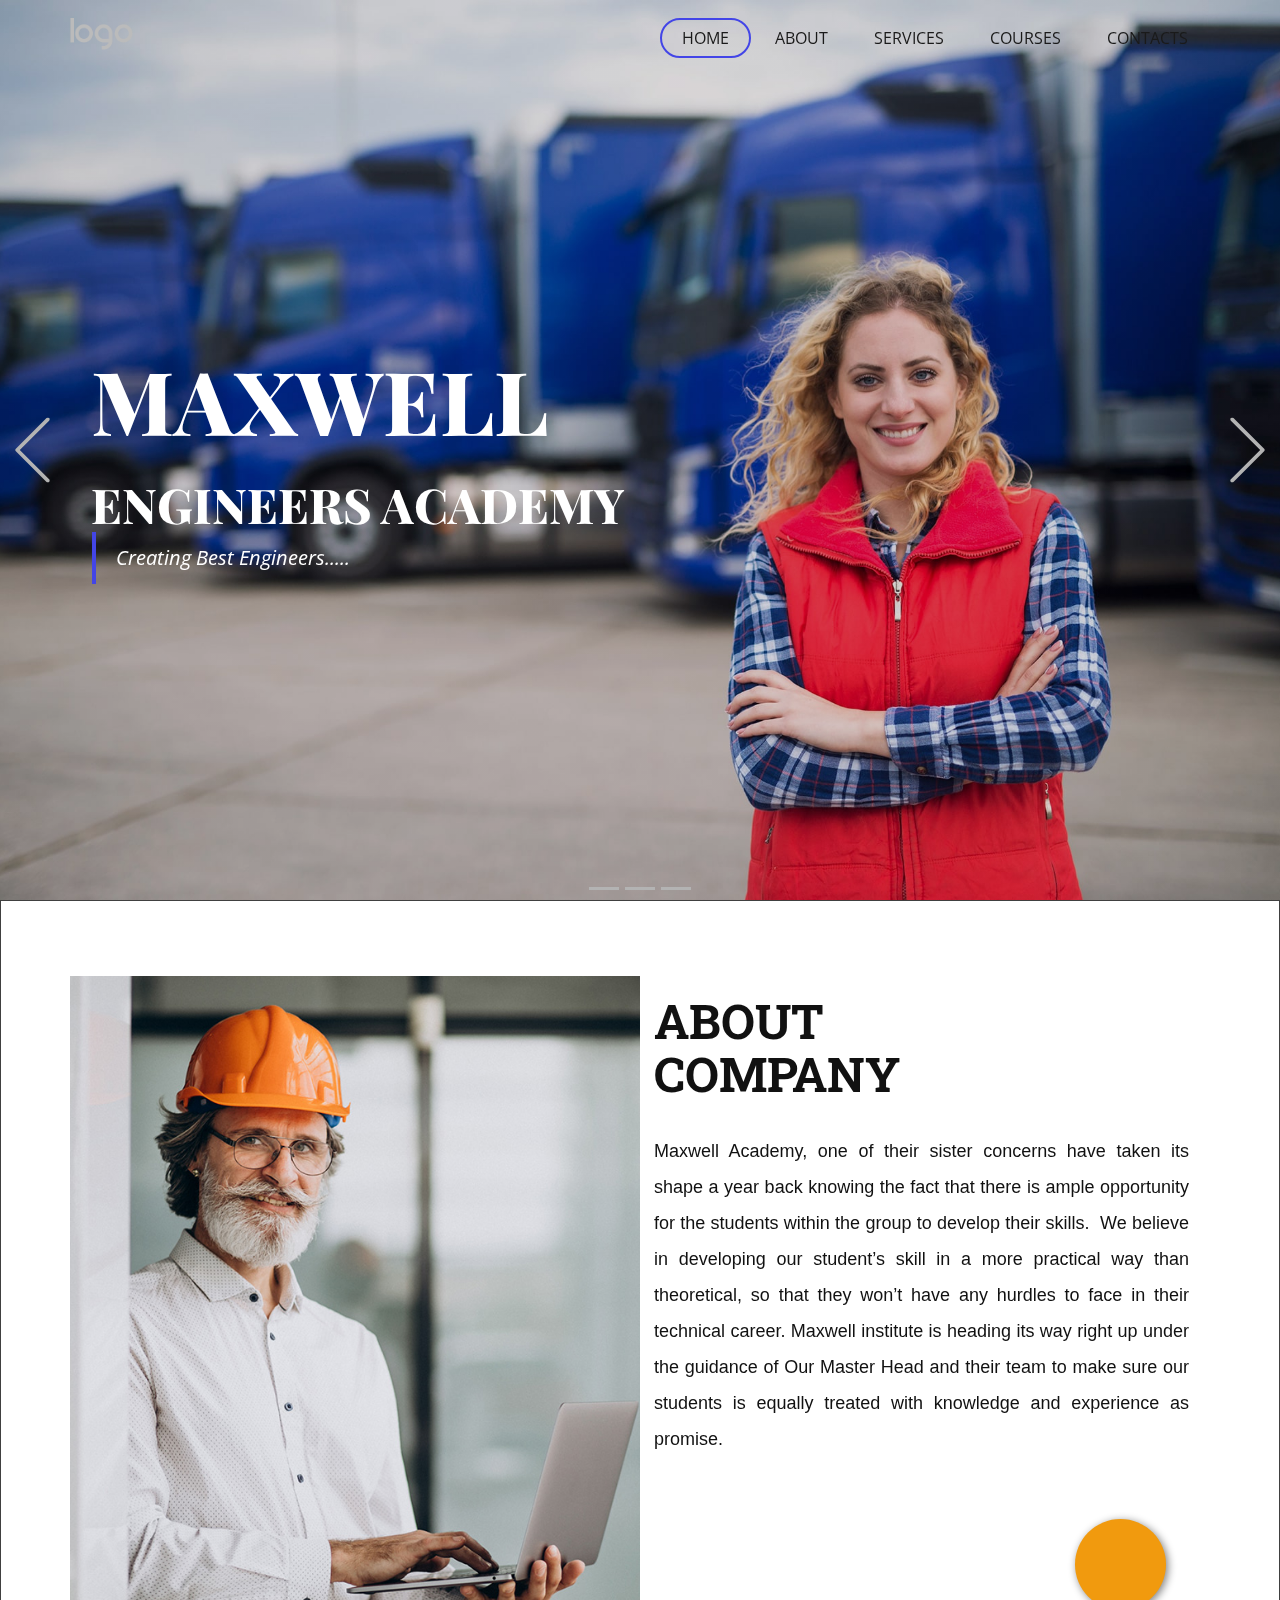
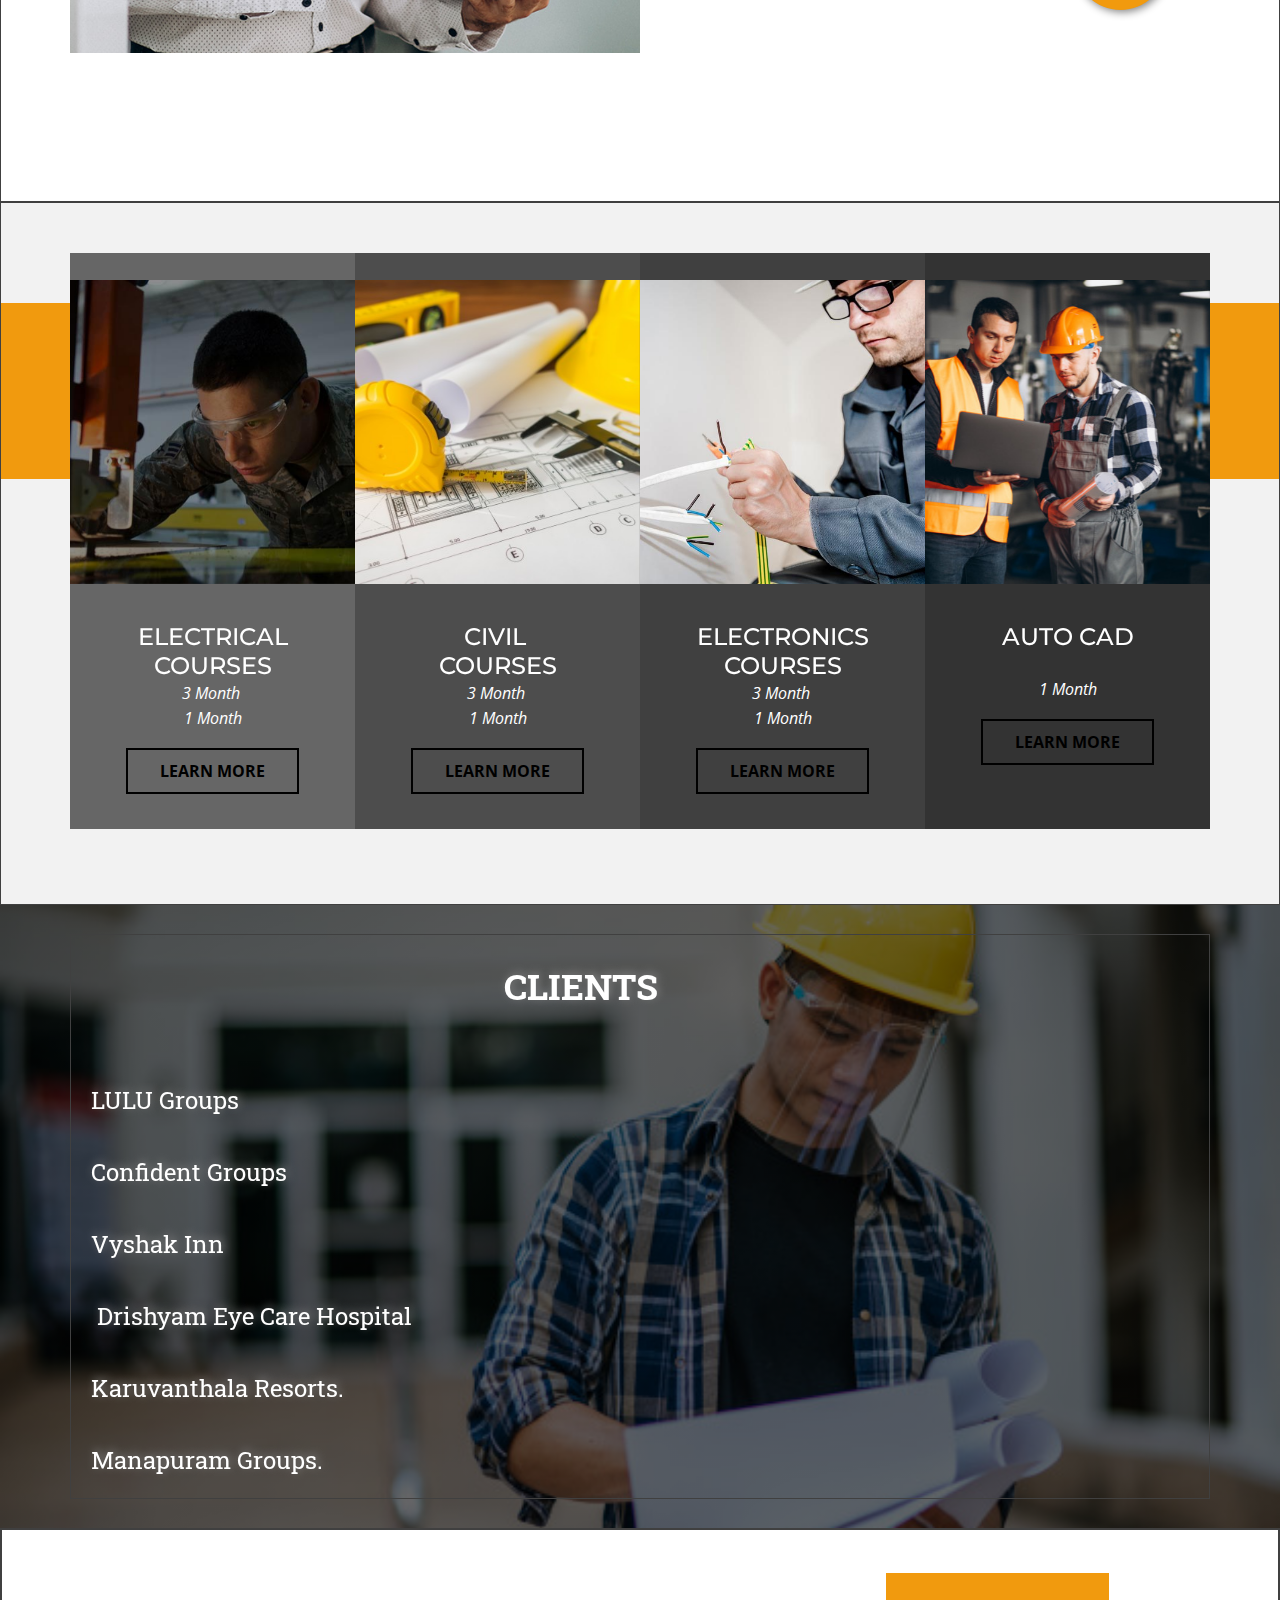
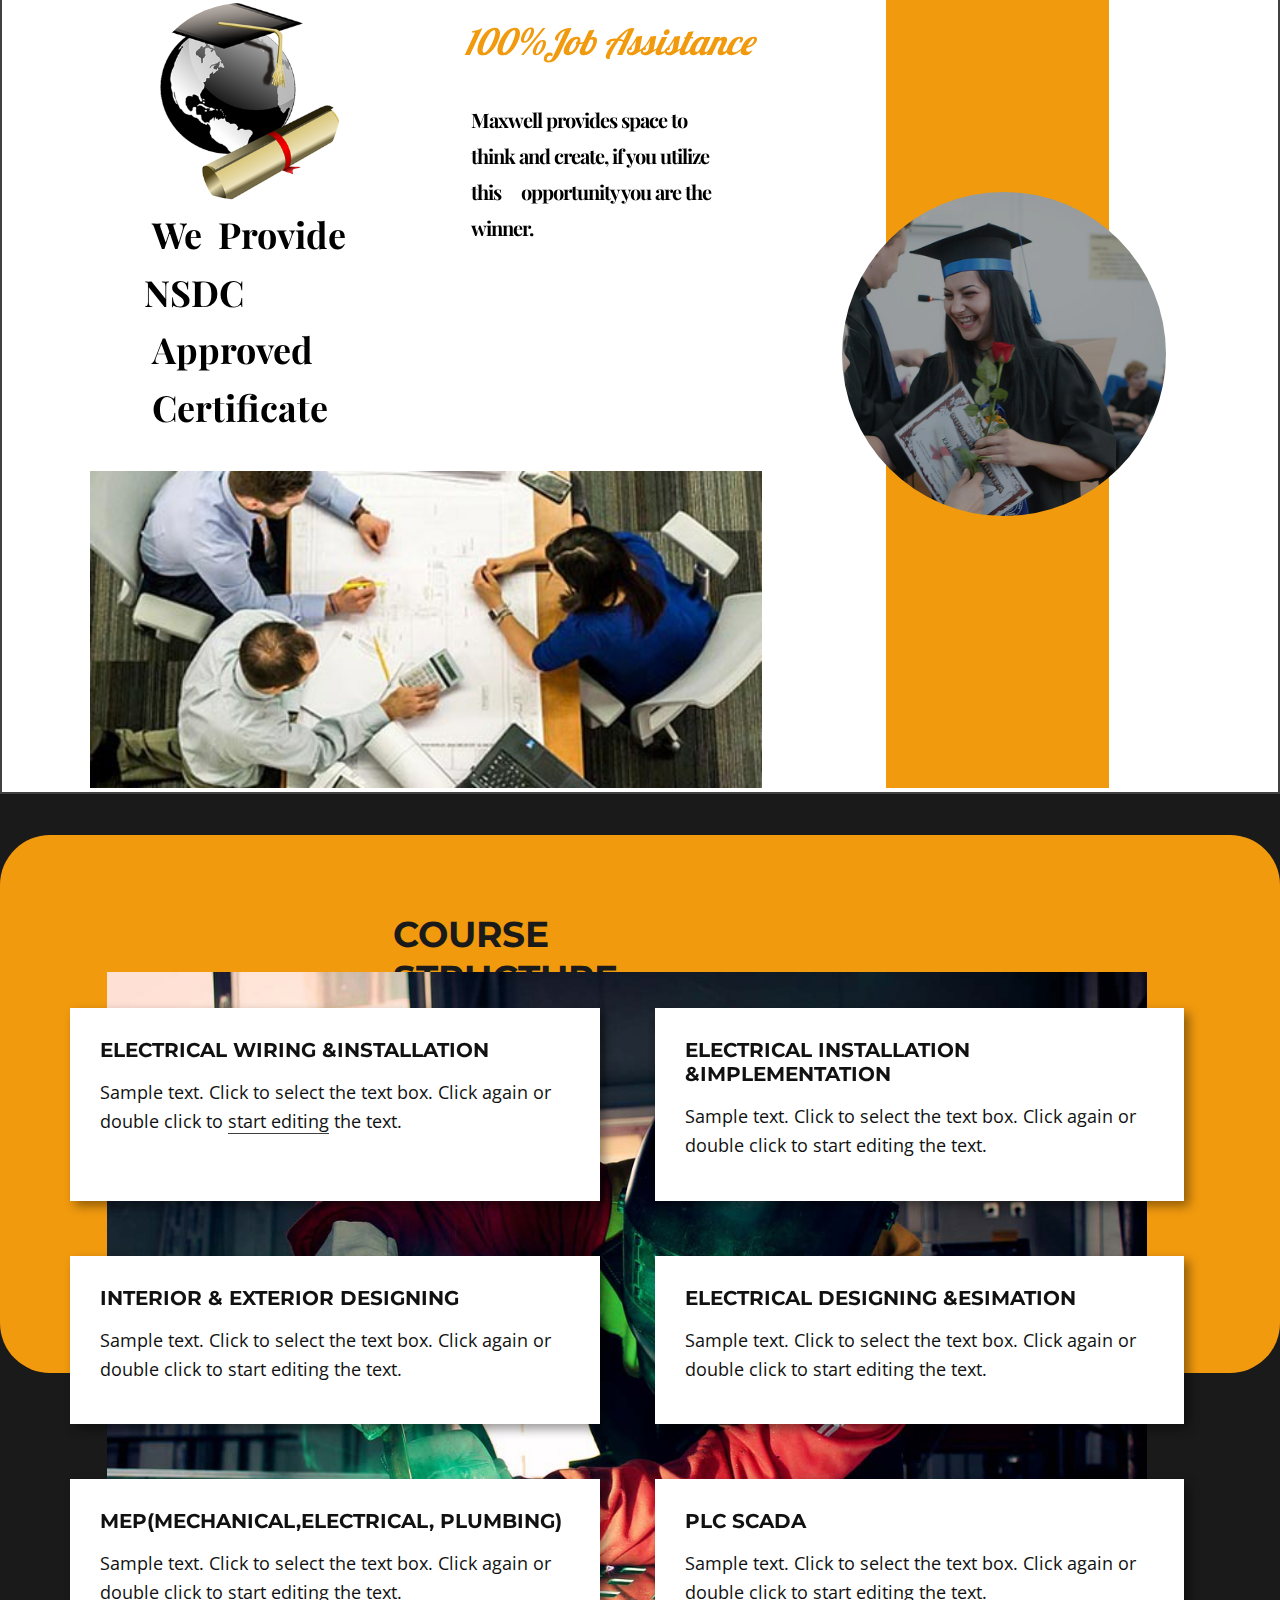
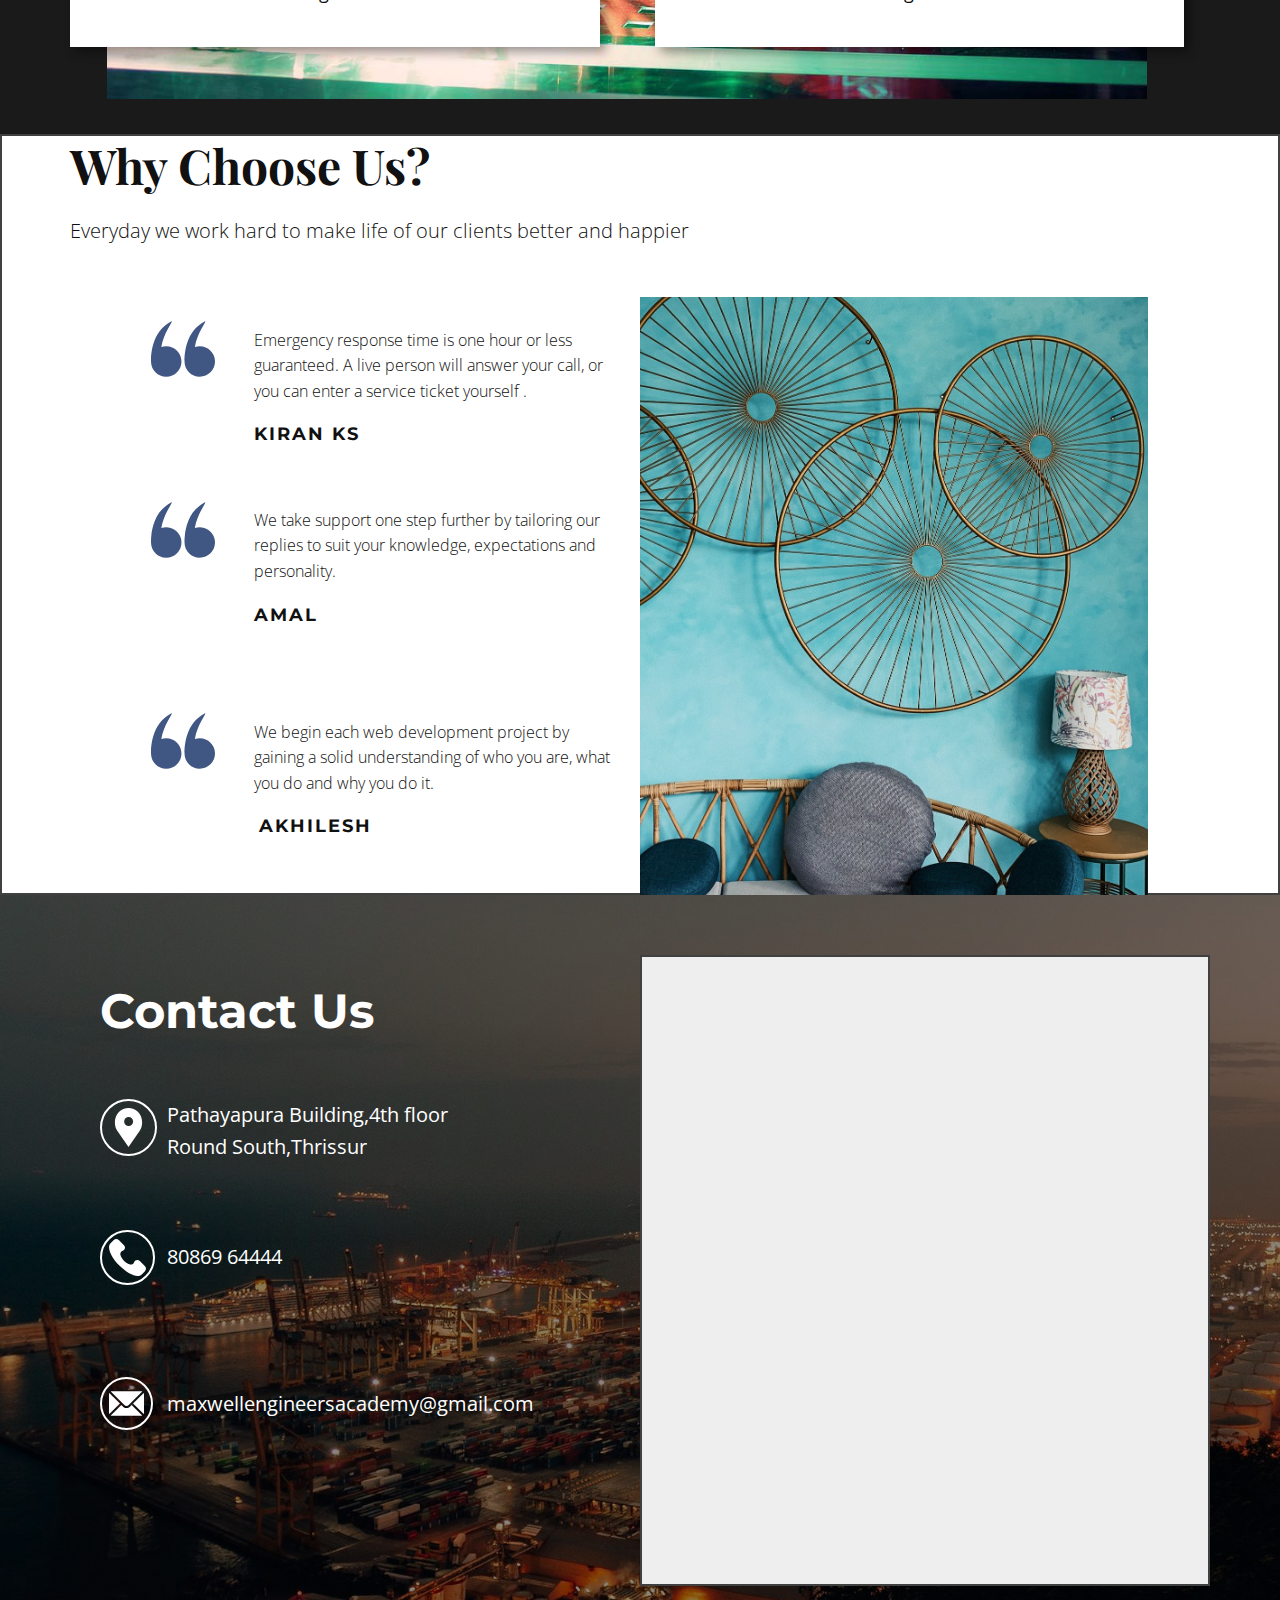
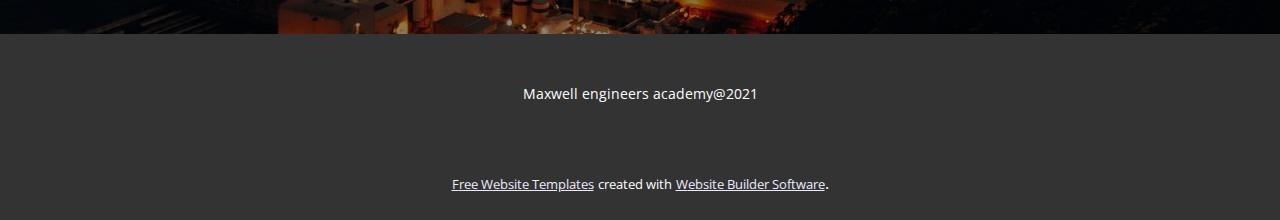
<file: index.html>
<!DOCTYPE html>
<html style="font-size: 16px;" lang="en-IN">
  <head>
    <meta name="viewport" content="width=device-width, initial-scale=1.0">
    <meta charset="utf-8">
    <meta name="keywords" content="Logistic Company, Shipping Solutions, about company, Save time.Save money.Save the planet., About, Contact Us">
    <meta name="description" content="">
    <meta name="page_type" content="np-template-header-footer-from-plugin">
    <title>HOME</title>
    <link rel="stylesheet" href="nicepage.css" media="screen">
<link rel="stylesheet" href="HOME.css" media="screen">
    <script class="u-script" type="text/javascript" src="jquery.js" defer=""></script>
    <script class="u-script" type="text/javascript" src="nicepage.js" defer=""></script>
    <meta name="generator" content="Nicepage 3.11.0, nicepage.com">
    
    
    <link id="u-theme-google-font" rel="stylesheet" href="https://fonts.googleapis.com/css?family=Montserrat:100,100i,200,200i,300,300i,400,400i,500,500i,600,600i,700,700i,800,800i,900,900i|Open+Sans:300,300i,400,400i,600,600i,700,700i,800,800i">
    <link id="u-page-google-font" rel="stylesheet" href="https://fonts.googleapis.com/css?family=Playfair+Display:400,400i,500,500i,600,600i,700,700i,800,800i,900,900i|Roboto+Slab:100,200,300,400,500,600,700,800,900|Lobster:400">
    
    
    
    
    
    
    
    
    
    <script type="application/ld+json">{
		"@context": "http://schema.org",
		"@type": "Organization",
		"name": "Site1",
		"url": "index.html",
		"logo": "images/default-logo.png"
}</script>
    <meta property="og:title" content="HOME">
    <meta property="og:type" content="website">
    <meta name="theme-color" content="#4345e7">
    <link rel="canonical" href="index.html">
    <meta property="og:url" content="index.html">
  </head>
  <body data-home-page="HOME.html" data-home-page-title="HOME" class="u-body u-overlap u-stick-footer"><header class="u-align-center-sm u-align-center-xs u-clearfix u-header u-header" id="sec-ae20"><div class="u-clearfix u-sheet u-sheet-1">
        <a href="https://nicepage.com" class="u-image u-logo u-image-1" data-image-width="80" data-image-height="40">
          <img src="images/default-logo.png" class="u-logo-image u-logo-image-1" data-image-width="63">
        </a>
        <nav class="u-align-left u-menu u-menu-dropdown u-offcanvas u-menu-1">
          <div class="menu-collapse" style="font-size: 1rem;">
            <a class="u-button-style u-nav-link" href="#">
              <svg class="u-svg-link" preserveAspectRatio="xMidYMin slice" viewBox="0 0 302 302" style=""><use xmlns:xlink="http://www.w3.org/1999/xlink" xlink:href="#svg-8a8f"></use></svg>
              <svg xmlns="http://www.w3.org/2000/svg" xmlns:xlink="http://www.w3.org/1999/xlink" version="1.1" id="svg-8a8f" x="0px" y="0px" viewBox="0 0 302 302" style="enable-background:new 0 0 302 302;" xml:space="preserve" class="u-svg-content"><g><rect y="36" width="302" height="30"></rect><rect y="236" width="302" height="30"></rect><rect y="136" width="302" height="30"></rect>
</g><g></g><g></g><g></g><g></g><g></g><g></g><g></g><g></g><g></g><g></g><g></g><g></g><g></g><g></g><g></g></svg>
            </a>
          </div>
          <div class="u-custom-menu u-nav-container">
            <ul class="u-nav u-spacing-2 u-unstyled u-nav-1"><li class="u-nav-item"><a class="u-border-2 u-border-active-palette-1-base u-border-hover-palette-1-light-1 u-button-style u-nav-link u-radius-50 u-text-active-grey-90 u-text-grey-90 u-text-hover-grey-90" href="HOME.html" style="padding: 10px 20px;">HOME</a>
</li><li class="u-nav-item"><a class="u-border-2 u-border-active-palette-1-base u-border-hover-palette-1-light-1 u-button-style u-nav-link u-radius-50 u-text-active-grey-90 u-text-grey-90 u-text-hover-grey-90" href="HOME.html#carousel_1196" data-page-id="920709127" style="padding: 10px 20px;">ABOUT</a>
</li><li class="u-nav-item"><a class="u-border-2 u-border-active-palette-1-base u-border-hover-palette-1-light-1 u-button-style u-nav-link u-radius-50 u-text-active-grey-90 u-text-grey-90 u-text-hover-grey-90" href="HOME.html#sec-35d9" data-page-id="920709127" style="padding: 10px 20px;">SERVICES</a>
</li><li class="u-nav-item"><a class="u-border-2 u-border-active-palette-1-base u-border-hover-palette-1-light-1 u-button-style u-nav-link u-radius-50 u-text-active-grey-90 u-text-grey-90 u-text-hover-grey-90" href="HOME.html#carousel_5a9f" data-page-id="920709127" style="padding: 10px 20px;">COURSES</a>
</li><li class="u-nav-item"><a class="u-border-2 u-border-active-palette-1-base u-border-hover-palette-1-light-1 u-button-style u-nav-link u-radius-50 u-text-active-grey-90 u-text-grey-90 u-text-hover-grey-90" href="HOME.html#carousel_87fe" data-page-id="920709127" target="_blank" style="padding: 10px 20px;">CONTACTS</a>
</li></ul>
          </div>
          <div class="u-custom-menu u-nav-container-collapse">
            <div class="u-align-center u-black u-container-style u-inner-container-layout u-opacity u-opacity-95 u-sidenav">
              <div class="u-sidenav-overflow">
                <div class="u-menu-close"></div>
                <ul class="u-align-center u-nav u-popupmenu-items u-unstyled u-nav-2"><li class="u-nav-item"><a class="u-button-style u-nav-link" href="HOME.html" style="padding: 10px 20px;">HOME</a>
</li><li class="u-nav-item"><a class="u-button-style u-nav-link" href="HOME.html#carousel_1196" data-page-id="920709127" style="padding: 10px 20px;">ABOUT</a>
</li><li class="u-nav-item"><a class="u-button-style u-nav-link" href="HOME.html#sec-35d9" data-page-id="920709127" style="padding: 10px 20px;">SERVICES</a>
</li><li class="u-nav-item"><a class="u-button-style u-nav-link" href="HOME.html#carousel_5a9f" data-page-id="920709127" style="padding: 10px 20px;">COURSES</a>
</li><li class="u-nav-item"><a class="u-button-style u-nav-link" href="HOME.html#carousel_87fe" data-page-id="920709127" target="_blank" style="padding: 10px 20px;">CONTACTS</a>
</li></ul>
              </div>
            </div>
            <div class="u-black u-menu-overlay u-opacity u-opacity-70"></div>
          </div>
        </nav>
      </div></header>
    <section id="carousel_1cd7" class="u-carousel u-carousel-duration-1000 u-carousel-left u-slide u-block-44d8-1" data-u-ride="carousel" data-interval="1250">
      <ol class="u-absolute-hcenter u-carousel-indicators u-block-44d8-2">
        <li data-u-target="#carousel_1cd7" data-u-slide-to="0" class="u-active u-grey-30 u-shape-rectangle" style="width: 30px; height: 3px;"></li>
        <li data-u-target="#carousel_1cd7" class="u-grey-30 u-shape-rectangle" data-u-slide-to="1" style="height: 3px; width: 30px;"></li>
        <li data-u-target="#carousel_1cd7" class="u-grey-30 u-shape-rectangle" data-u-slide-to="2"></li>
      </ol>
      <div class="u-carousel-inner" role="listbox">
        <div class="u-active u-align-left u-carousel-item u-clearfix u-image u-parallax u-shading u-section-1-1" src="" data-image-width="1980" data-image-height="1321">
          <div class="u-clearfix u-sheet u-sheet-1">
            <h2 class="u-custom-font u-font-playfair-display u-text u-text-1" data-animation-name="fadeIn" data-animation-duration="1000" data-animation-delay="0" data-animation-direction="">MAXWELL<br>
              <span style="font-size: 3rem;">ENGINEERS ACADEMY</span>
            </h2>
            <blockquote class="u-text u-text-2" data-animation-name="fadeIn" data-animation-duration="1000" data-animation-delay="0" data-animation-direction="">Creating Best Engineers.....</blockquote>
          </div>
        </div>
        <div class="u-align-left u-border-1 u-border-grey-25 u-carousel-item u-clearfix u-image u-shading u-section-1-2" src="" data-image-width="640" data-image-height="427">
          <div class="u-clearfix u-sheet u-sheet-1">
            <h2 class="u-custom-font u-font-playfair-display u-text u-text-1" data-animation-name="rollIn" data-animation-duration="1000" data-animation-delay="0" data-animation-direction="">MAXWELL<br>
              <span style="font-size: 3rem;">ENGINEERS&nbsp;ACADEMY</span>
            </h2>
            <blockquote class="u-text u-text-2" data-animation-name="bounceIn" data-animation-duration="1000" data-animation-delay="0" data-animation-direction="">Creating New Engineers....................</blockquote>
          </div>
        </div>
      </div>
      <a class="u-absolute-vcenter u-carousel-control u-carousel-control-prev u-text-grey-30 u-block-44d8-3" href="#carousel_1cd7" role="button" data-u-slide="prev">
        <span aria-hidden="true">
          <svg viewBox="0 0 477.175 477.175"><path d="M145.188,238.575l215.5-215.5c5.3-5.3,5.3-13.8,0-19.1s-13.8-5.3-19.1,0l-225.1,225.1c-5.3,5.3-5.3,13.8,0,19.1l225.1,225
                    c2.6,2.6,6.1,4,9.5,4s6.9-1.3,9.5-4c5.3-5.3,5.3-13.8,0-19.1L145.188,238.575z"></path></svg>
        </span>
        <span class="sr-only">Previous</span>
      </a>
      <a class="u-absolute-vcenter u-carousel-control u-carousel-control-next u-text-grey-30 u-block-44d8-4" href="#carousel_1cd7" role="button" data-u-slide="next">
        <span aria-hidden="true">
          <svg viewBox="0 0 477.175 477.175"><path d="M360.731,229.075l-225.1-225.1c-5.3-5.3-13.8-5.3-19.1,0s-5.3,13.8,0,19.1l215.5,215.5l-215.5,215.5
                    c-5.3,5.3-5.3,13.8,0,19.1c2.6,2.6,6.1,4,9.5,4c3.4,0,6.9-1.3,9.5-4l225.1-225.1C365.931,242.875,365.931,234.275,360.731,229.075z"></path></svg>
        </span>
        <span class="sr-only">Next</span>
      </a>
    </section>
    <section class="u-align-center u-border-1 u-border-grey-75 u-clearfix u-white u-section-2" id="carousel_1196">
      <div class="u-clearfix u-sheet u-sheet-1">
        <div class="u-clearfix u-expanded-width u-gutter-0 u-layout-wrap u-layout-wrap-1">
          <div class="u-gutter-0 u-layout">
            <div class="u-layout-row">
              <div class="u-align-left u-container-style u-image u-layout-cell u-size-30 u-image-1" data-image-width="690" data-image-height="878">
                <div class="u-container-layout u-container-layout-1"></div>
              </div>
              <div class="u-align-justify u-container-style u-layout-cell u-size-30 u-layout-cell-2">
                <div class="u-container-layout u-container-layout-2">
                  <h1 class="u-custom-font u-font-roboto-slab u-text u-text-1" data-animation-name="fadeIn" data-animation-duration="1000" data-animation-delay="250" data-animation-direction="Left">about company</h1>
                  <p class="u-custom-font u-font-arial u-text u-text-2" data-animation-name="flash" data-animation-duration="1000" data-animation-delay="0" data-animation-direction="">Maxwell
Academy, one of their sister concerns have taken its shape a year back knowing
the fact that there is ample opportunity for the students within the group to
develop their skills.&nbsp; We believe in developing our student’s skill in a
more practical way than theoretical, so that they won’t have any hurdles to
face in their technical career.
Maxwell
institute is heading its way right up under the guidance of Our Master Head and
their team to make sure our students is equally treated with knowledge and
experience as promise.</p>
                  <div class="u-palette-3-base u-shape u-shape-circle u-shape-1" data-animation-name="zoomIn" data-animation-duration="1000" data-animation-delay="0" data-animation-direction=""></div>
                </div>
              </div>
            </div>
          </div>
        </div>
      </div>
    </section>
    <section class="u-border-1 u-border-grey-75 u-clearfix u-grey-5 u-section-3" id="sec-35d9">
      <div class="u-expanded-width u-palette-3-base u-shape u-shape-rectangle u-shape-1"></div>
      <div class="u-list u-repeater u-list-1">
        <div class="u-align-center u-container-style u-grey-60 u-list-item u-repeater-item u-list-item-1">
          <div class="u-container-layout u-similar-container u-container-layout-1">
            <img src="images/about.jpg" alt="" class="u-expanded-width u-image u-image-default u-image-1" data-image-width="600" data-image-height="450" data-animation-name="zoomIn" data-animation-duration="1000" data-animation-delay="0" data-animation-direction="">
            <h4 class="u-text u-text-1" data-animation-name="flipIn" data-animation-duration="1000" data-animation-delay="0" data-animation-direction="X">ELECTRICAL COURSES</h4>
            <p class="u-text u-text-2">3 Month&nbsp;<br>1 Month
            </p>
            <a href="HOME.html#carousel_5a9f" data-page-id="920709127" class="u-border-2 u-border-black u-btn u-button-style u-hover-black u-none u-text-black u-text-hover-white u-btn-1">learn more</a>
          </div>
        </div>
        <div class="u-align-center u-container-style u-custom-background u-grey-70 u-list-item u-repeater-item u-video-cover">
          <div class="u-container-layout u-similar-container u-container-layout-2">
            <img src="images/construction-plans-with-yellow-helmet-drawing-tools-bluep_1232-29401.jpg" alt="" class="u-expanded-width u-image u-image-default u-image-2" data-image-width="626" data-image-height="403" data-animation-name="zoomIn" data-animation-duration="1000" data-animation-delay="0" data-animation-direction="">
            <h4 class="u-text u-text-3" data-animation-name="flipIn" data-animation-duration="1000" data-animation-delay="0" data-animation-direction="X">CIVIL&nbsp;<br>COURSES
            </h4>
            <p class="u-text u-text-4">3 Month&nbsp;<br>1 Month
            </p>
            <a href="HOME.html#carousel_5a9f" data-page-id="920709127" class="u-border-2 u-border-black u-btn u-button-style u-hover-black u-none u-text-black u-text-hover-white u-btn-2">learn more</a>
          </div>
        </div>
        <div class="u-align-center u-container-style u-custom-background u-grey-75 u-list-item u-repeater-item u-video-cover">
          <div class="u-container-layout u-similar-container u-container-layout-3">
            <img src="images/g1.jpg" alt="" class="u-expanded-width u-image u-image-default u-image-3" data-image-width="480" data-image-height="640" data-animation-name="zoomIn" data-animation-duration="1000" data-animation-delay="0" data-animation-direction="">
            <h4 class="u-text u-text-5" data-animation-name="flipIn" data-animation-duration="1000" data-animation-delay="0" data-animation-direction="X">ELECTRONICS<br>COURSES
            </h4>
            <p class="u-text u-text-6">3 Month&nbsp;<br>1 Month
            </p>
            <a href="HOME.html#carousel_5a9f" data-page-id="920709127" class="u-border-2 u-border-black u-btn u-button-style u-hover-black u-none u-text-black u-text-hover-white u-btn-3">learn more</a>
          </div>
        </div>
        <div class="u-align-center u-container-style u-custom-background u-grey-80 u-list-item u-repeater-item u-video-cover">
          <div class="u-container-layout u-similar-container u-container-layout-4">
            <img src="images/two-colleagues-factory_1303-14331.jpg" alt="" class="u-expanded-width u-image u-image-default u-image-4" data-image-width="626" data-image-height="417" data-animation-name="zoomIn" data-animation-duration="1000" data-animation-delay="0" data-animation-direction="">
            <h4 class="u-text u-text-7" data-animation-name="flipIn" data-animation-duration="1000" data-animation-delay="0" data-animation-direction="X">AUTO CAD</h4>
            <p class="u-text u-text-8">
              <br>1 Month
            </p>
            <a href="HOME.html#carousel_5a9f" data-page-id="920709127" class="u-border-2 u-border-black u-btn u-button-style u-hover-black u-none u-text-black u-text-hover-white u-btn-4">learn more</a>
          </div>
        </div>
      </div>
    </section>
    <section class="u-clearfix u-image u-shading u-section-4" id="carousel_4bb1" data-image-width="626" data-image-height="417">
      <div class="u-clearfix u-sheet u-valign-middle u-sheet-1">
        <div class="u-clearfix u-expanded-width u-layout-wrap u-layout-wrap-1">
          <div class="u-gutter-0 u-layout">
            <div class="u-layout-row">
              <div class="u-align-justify u-container-style u-layout-cell u-size-60 u-layout-cell-1">
                <div class="u-border-1 u-border-grey-75 u-container-layout u-valign-top u-container-layout-1">
                  <h3 class="u-custom-font u-font-roboto-slab u-text u-text-1" data-animation-name="zoomIn" data-animation-duration="1000" data-animation-delay="0" data-animation-direction="">&nbsp; &nbsp; &nbsp; &nbsp; &nbsp; &nbsp; &nbsp; &nbsp; &nbsp; &nbsp; &nbsp; &nbsp; &nbsp; &nbsp; &nbsp; &nbsp; &nbsp; &nbsp; &nbsp; &nbsp; &nbsp; &nbsp; &nbsp; &nbsp; &nbsp; &nbsp; &nbsp; &nbsp; &nbsp; <span style="font-weight: 700;">&nbsp;<span style="font-size: 2.25rem;">CLIENTS&nbsp;</span>
                    </span>
                    <span style="font-size: 2.25rem;"></span>&nbsp; &nbsp; &nbsp; &nbsp; &nbsp; &nbsp; &nbsp; &nbsp; &nbsp; &nbsp; &nbsp; &nbsp; &nbsp; &nbsp; &nbsp; &nbsp; &nbsp; &nbsp; &nbsp; &nbsp; &nbsp; &nbsp; &nbsp; &nbsp; &nbsp; &nbsp; &nbsp; &nbsp; &nbsp; &nbsp; &nbsp; &nbsp; &nbsp; &nbsp; &nbsp; &nbsp; &nbsp; &nbsp; &nbsp; &nbsp; &nbsp; &nbsp; &nbsp; &nbsp; &nbsp; &nbsp; &nbsp; &nbsp; &nbsp; &nbsp; &nbsp; &nbsp; &nbsp; &nbsp; &nbsp; &nbsp; &nbsp; &nbsp; &nbsp; &nbsp; &nbsp; &nbsp; &nbsp; &nbsp; &nbsp; &nbsp; &nbsp; &nbsp; &nbsp; &nbsp; &nbsp; &nbsp; &nbsp; &nbsp; &nbsp; &nbsp; &nbsp; &nbsp; &nbsp; &nbsp; &nbsp; &nbsp; &nbsp;<br>
                    <br>
                    <span style="font-weight: 400; font-size: 1.5rem;">LULU
Groups&nbsp;<br>
                      <br>Confident
groups&nbsp;&nbsp;<br>
                      <br>Vyshak
inn
&nbsp;&nbsp;<br>
                      <br>&nbsp;<!--[endif]-->Drishyam
eye care hospital <br>
                      <br>Karuvanthala
resorts.
&nbsp; &nbsp; &nbsp;&nbsp;<br>
                      <br>Manapuram
Groups.&nbsp;
                    </span>&nbsp;&nbsp;<br>
                  </h3>
                </div>
              </div>
            </div>
          </div>
        </div>
      </div>
    </section>
    <section class="u-border-2 u-border-grey-75 u-clearfix u-section-5" id="sec-4b32">
      <div class="u-clearfix u-sheet u-sheet-1">
        <div class="u-clearfix u-gutter-0 u-layout-wrap u-layout-wrap-1">
          <div class="u-layout">
            <div class="u-layout-row">
              <div class="u-size-36 u-size-60-md">
                <div class="u-layout-col">
                  <div class="u-size-20">
                    <div class="u-layout-row">
                      <div class="u-container-style u-layout-cell u-size-30 u-white u-layout-cell-1">
                        <div class="u-container-layout u-valign-top u-container-layout-1">
                          <div class="u-image u-image-circle u-image-1" data-image-width="300" data-image-height="314"></div>
                          <p class="u-custom-font u-font-playfair-display u-text u-text-black u-text-1" data-animation-name="bounceIn" data-animation-duration="1000" data-animation-delay="0" data-animation-direction="">
                            <span style="font-weight: 700;">&nbsp;We&nbsp; Provide&nbsp; &nbsp; &nbsp; &nbsp; NSDC&nbsp; &nbsp; &nbsp; &nbsp; &nbsp; &nbsp;Approved&nbsp; &nbsp; &nbsp; &nbsp;Certificate&nbsp; &nbsp; &nbsp;</span>&nbsp;
                          </p>
                        </div>
                      </div>
                      <div class="u-container-style u-layout-cell u-size-30 u-layout-cell-2">
                        <div class="u-container-layout u-container-layout-2">
                          <p class="u-align-right u-custom-font u-font-lobster u-text u-text-palette-3-base u-text-2" data-animation-name="flipIn" data-animation-duration="1000" data-animation-delay="0" data-animation-direction="X">100%<span style="font-style: italic;"></span>Job&nbsp;Assistance&nbsp;&nbsp;
                          </p>
                          <p class="u-align-left u-custom-font u-font-playfair-display u-text u-text-black u-text-3" data-animation-name="bounceIn" data-animation-duration="1000" data-animation-delay="0" data-animation-direction="">
                            <span style="font-weight: 700;">
                              <span style="font-size: 1.25rem;">Maxwell provides space to think and create, if you
utilize this&nbsp;&nbsp;&nbsp;&nbsp; opportunity you are the
winner.​&nbsp;</span>&nbsp; &nbsp; &nbsp;
                            </span>&nbsp;
                          </p>
                        </div>
                      </div>
                    </div>
                  </div>
                  <div class="u-size-40">
                    <div class="u-layout-row">
                      <div class="u-align-right u-container-style u-image u-layout-cell u-size-60 u-image-2" data-image-width="500" data-image-height="500">
                        <div class="u-container-layout u-container-layout-3"></div>
                      </div>
                    </div>
                  </div>
                </div>
              </div>
              <div class="u-size-24 u-size-60-md">
                <div class="u-layout-col">
                  <div class="u-container-style u-layout-cell u-shape-rectangle u-size-60 u-layout-cell-4">
                    <div class="u-container-layout u-valign-middle-md u-valign-middle-sm u-container-layout-4">
                      <div class="u-absolute-hcenter-lg u-expanded-height-lg u-expanded-height-xl u-palette-3-base u-shape u-shape-rectangle u-shape-1"></div>
                      <div class="u-image u-image-circle u-image-3" data-image-width="1680" data-image-height="800" data-animation-name="rotateIn" data-animation-duration="1000" data-animation-delay="0" data-animation-direction=""></div>
                    </div>
                  </div>
                </div>
              </div>
            </div>
          </div>
        </div>
      </div>
    </section>
    <section class="u-clearfix u-grey-90 u-lightbox u-valign-middle u-section-6" id="carousel_5a9f">
      <div class="u-container-style u-expanded-width u-group u-palette-3-base u-radius-50 u-shape-round u-group-1">
        <div class="u-container-layout u-container-layout-1">
          <h3 class="u-text u-text-grey-90 u-text-1">
            <span style="font-weight: 700; font-size: 2.25rem;">COURSE STRUCTURE</span>
            <span style="font-weight: 700;">
              <span style="font-weight: 400;"></span>
            </span>
          </h3>
          <p class="u-text u-text-2">Sample text. Click to select the text box. Click again or double click to <a href="#" class="u-active-none u-border-1 u-border-grey-75 u-btn u-button-link u-button-style u-hover-none u-none u-text-body-color u-btn-1">start editing</a> the text.
          </p>
          <p class="u-text u-text-3">Sample text. Click to select the text box. Click again or double click to <a href="#" class="u-active-none u-border-1 u-border-grey-75 u-btn u-button-link u-button-style u-hover-none u-none u-text-body-color u-btn-2">start editing</a> the text.
          </p>
        </div>
      </div>
      <img class="u-image u-image-1" src="images/m2.jpg" data-image-width="1280" data-image-height="853">
      <div class="u-list u-repeater u-list-1">
        <div class="u-container-style u-list-item u-repeater-item u-white u-list-item-1">
          <div class="u-container-layout u-similar-container u-valign-top u-container-layout-2">
            <h4 class="u-align-left u-text u-text-4" data-animation-name="jackInTheBox" data-animation-duration="1000" data-animation-delay="0" data-animation-direction="">ELECTRICAL WIRING &amp;INSTALLATION</h4>
            <p class="u-text u-text-5">Sample text. Click to select the text box. Click again or double click to <a href="#" class="u-active-none u-border-1 u-border-grey-75 u-btn u-button-link u-button-style u-hover-none u-none u-text-body-color u-btn-3">start editing</a> the text.
            </p>
          </div>
        </div>
        <div class="u-container-style u-list-item u-repeater-item u-white u-list-item-2">
          <div class="u-container-layout u-similar-container u-valign-top u-container-layout-3">
            <h4 class="u-align-left u-text u-text-6" data-animation-name="jackInTheBox" data-animation-duration="1000" data-animation-delay="0" data-animation-direction="">ELECTRICAL INSTALLATION &amp;IMPLEMENTATION</h4>
            <p class="u-text u-text-7">Sample text. Click to select the text box. Click again or double click to start editing the text.</p>
          </div>
        </div>
        <div class="u-container-style u-list-item u-repeater-item u-white u-list-item-3">
          <div class="u-container-layout u-similar-container u-valign-top u-container-layout-4">
            <h4 class="u-align-left u-text u-text-8" data-animation-name="jackInTheBox" data-animation-duration="1000" data-animation-delay="0" data-animation-direction="">Interior &amp; exterior designing</h4>
            <p class="u-text u-text-9">Sample text. Click to select the text box. Click again or double click to start editing the text.</p>
          </div>
        </div>
        <div class="u-container-style u-list-item u-repeater-item u-white u-list-item-4">
          <div class="u-container-layout u-similar-container u-valign-top u-container-layout-5">
            <h4 class="u-align-left u-text u-text-10" data-animation-name="jackInTheBox" data-animation-duration="1000" data-animation-delay="0" data-animation-direction="">ELECTRICAL
DESIGNING &amp;ESIMATION<span style="font-weight: 700;">
                <span style="font-weight: 400;">
                  <span style="font-weight: 700;"></span>
                </span>
              </span>
            </h4>
            <p class="u-text u-text-11">Sample text. Click to select the text box. Click again or double click to start editing the text.</p>
          </div>
        </div>
        <div class="u-container-style u-list-item u-repeater-item u-white u-list-item-5">
          <div class="u-container-layout u-similar-container u-valign-top u-container-layout-6">
            <h4 class="u-align-left u-text u-text-12" data-animation-name="jackInTheBox" data-animation-duration="1000" data-animation-delay="0" data-animation-direction="">MEP(Mechanical,Electrical,
Plumbing)</h4>
            <p class="u-text u-text-13">Sample te<span style="font-weight: 700;"></span>xt. Click to select the text box. Click again or double click to start editing the text.
            </p>
          </div>
        </div>
        <div class="u-container-style u-list-item u-repeater-item u-white u-list-item-6">
          <div class="u-container-layout u-similar-container u-valign-top u-container-layout-7">
            <h4 class="u-align-left u-text u-text-14" data-animation-name="jackInTheBox" data-animation-duration="1000" data-animation-delay="0" data-animation-direction="">PLC
SCADA</h4>
            <p class="u-text u-text-15">Sample text. Click to select the text box. Click again or double click to start editing the text.</p>
          </div>
        </div>
      </div>
      <p class="u-align-left u-text u-text-16">Images from <a href="https://www.freepik.com/photos/business" class="u-border-1 u-border-white u-btn u-button-link u-button-style u-none u-text-body-alt-color u-btn-4">Freepik</a>
      </p>
    </section>
    <section class="u-align-left u-border-2 u-border-grey-75 u-clearfix u-section-7" id="carousel_6196">
      <div class="u-clearfix u-sheet u-sheet-1">
        <h2 class="u-custom-font u-font-playfair-display u-text u-text-1">Why choose us?</h2>
        <p class="u-text u-text-2">Everyday we work hard to make life of our clients better and happier</p>
        <div class="u-clearfix u-gutter-0 u-layout-wrap u-layout-wrap-1">
          <div class="u-gutter-0 u-layout">
            <div class="u-layout-row">
              <div class="u-size-30 u-size-60-md">
                <div class="u-layout-col">
                  <div class="u-size-20">
                    <div class="u-layout-row">
                      <div class="u-align-center u-container-style u-layout-cell u-left-cell u-size-12 u-layout-cell-1">
                        <div class="u-container-layout u-valign-top u-container-layout-1"><span class="u-icon u-icon-circle u-text-palette-4-base u-icon-1"><svg class="u-svg-link" preserveAspectRatio="xMidYMin slice" viewBox="0 0 508.044 508.044" style=""><use xmlns:xlink="http://www.w3.org/1999/xlink" xlink:href="#svg-86bb"></use></svg><svg xmlns="http://www.w3.org/2000/svg" xmlns:xlink="http://www.w3.org/1999/xlink" version="1.1" xml:space="preserve" class="u-svg-content" viewBox="0 0 508.044 508.044" x="0px" y="0px" id="svg-86bb" style="enable-background:new 0 0 508.044 508.044;"><g><g><path d="M0.108,352.536c0,66.794,54.144,120.938,120.937,120.938c66.794,0,120.938-54.144,120.938-120.938    s-54.144-120.937-120.938-120.937c-13.727,0-26.867,2.393-39.168,6.61C109.093,82.118,230.814-18.543,117.979,64.303    C-7.138,156.17-0.026,348.84,0.114,352.371C0.114,352.426,0.108,352.475,0.108,352.536z"></path><path d="M266.169,352.536c0,66.794,54.144,120.938,120.938,120.938s120.938-54.144,120.938-120.938S453.9,231.599,387.106,231.599    c-13.728,0-26.867,2.393-39.168,6.61C375.154,82.118,496.875-18.543,384.04,64.303C258.923,156.17,266.034,348.84,266.175,352.371    C266.175,352.426,266.169,352.475,266.169,352.536z"></path>
</g>
</g></svg></span>
                        </div>
                      </div>
                      <div class="u-align-center-sm u-align-center-xs u-align-left-lg u-align-left-md u-align-left-xl u-container-style u-layout-cell u-size-48 u-layout-cell-2">
                        <div class="u-container-layout u-container-layout-2">
                          <p class="u-text u-text-3">Emergency response time is one hour or less guaranteed. A live person will answer your call, or you can enter a service ticket yourself . </p>
                          <h4 class="u-text u-text-4">Kiran ks&nbsp;</h4>
                        </div>
                      </div>
                    </div>
                  </div>
                  <div class="u-size-20">
                    <div class="u-layout-row">
                      <div class="u-align-center u-container-style u-layout-cell u-left-cell u-shape-rectangle u-size-12 u-layout-cell-3">
                        <div class="u-container-layout u-valign-top u-container-layout-3"><span class="u-icon u-icon-circle u-text-palette-4-base u-icon-2"><svg class="u-svg-link" preserveAspectRatio="xMidYMin slice" viewBox="0 0 508.044 508.044" style=""><use xmlns:xlink="http://www.w3.org/1999/xlink" xlink:href="#svg-8063"></use></svg><svg xmlns="http://www.w3.org/2000/svg" xmlns:xlink="http://www.w3.org/1999/xlink" version="1.1" xml:space="preserve" class="u-svg-content" viewBox="0 0 508.044 508.044" x="0px" y="0px" id="svg-8063" style="enable-background:new 0 0 508.044 508.044;"><g><g><path d="M0.108,352.536c0,66.794,54.144,120.938,120.937,120.938c66.794,0,120.938-54.144,120.938-120.938    s-54.144-120.937-120.938-120.937c-13.727,0-26.867,2.393-39.168,6.61C109.093,82.118,230.814-18.543,117.979,64.303    C-7.138,156.17-0.026,348.84,0.114,352.371C0.114,352.426,0.108,352.475,0.108,352.536z"></path><path d="M266.169,352.536c0,66.794,54.144,120.938,120.938,120.938s120.938-54.144,120.938-120.938S453.9,231.599,387.106,231.599    c-13.728,0-26.867,2.393-39.168,6.61C375.154,82.118,496.875-18.543,384.04,64.303C258.923,156.17,266.034,348.84,266.175,352.371    C266.175,352.426,266.169,352.475,266.169,352.536z"></path>
</g>
</g></svg></span>
                        </div>
                      </div>
                      <div class="u-align-center-sm u-align-center-xs u-align-left-lg u-align-left-md u-align-left-xl u-container-style u-layout-cell u-shape-rectangle u-size-48 u-layout-cell-4">
                        <div class="u-container-layout u-valign-top u-container-layout-4">
                          <p class="u-text u-text-5">We take support one step further by tailoring our replies to suit your knowledge, expectations and personality.<br>
                          </p>
                          <h4 class="u-text u-text-6">AMAL</h4>
                        </div>
                      </div>
                    </div>
                  </div>
                  <div class="u-size-20">
                    <div class="u-layout-row">
                      <div class="u-align-center u-container-style u-layout-cell u-left-cell u-size-12 u-layout-cell-5">
                        <div class="u-container-layout u-valign-top u-container-layout-5"><span class="u-icon u-icon-circle u-text-palette-4-base u-icon-3"><svg class="u-svg-link" preserveAspectRatio="xMidYMin slice" viewBox="0 0 508.044 508.044" style=""><use xmlns:xlink="http://www.w3.org/1999/xlink" xlink:href="#svg-7714"></use></svg><svg xmlns="http://www.w3.org/2000/svg" xmlns:xlink="http://www.w3.org/1999/xlink" version="1.1" xml:space="preserve" class="u-svg-content" viewBox="0 0 508.044 508.044" x="0px" y="0px" id="svg-7714" style="enable-background:new 0 0 508.044 508.044;"><g><g><path d="M0.108,352.536c0,66.794,54.144,120.938,120.937,120.938c66.794,0,120.938-54.144,120.938-120.938    s-54.144-120.937-120.938-120.937c-13.727,0-26.867,2.393-39.168,6.61C109.093,82.118,230.814-18.543,117.979,64.303    C-7.138,156.17-0.026,348.84,0.114,352.371C0.114,352.426,0.108,352.475,0.108,352.536z"></path><path d="M266.169,352.536c0,66.794,54.144,120.938,120.938,120.938s120.938-54.144,120.938-120.938S453.9,231.599,387.106,231.599    c-13.728,0-26.867,2.393-39.168,6.61C375.154,82.118,496.875-18.543,384.04,64.303C258.923,156.17,266.034,348.84,266.175,352.371    C266.175,352.426,266.169,352.475,266.169,352.536z"></path>
</g>
</g></svg></span>
                        </div>
                      </div>
                      <div class="u-align-center-sm u-align-center-xs u-align-left-lg u-align-left-md u-align-left-xl u-container-style u-layout-cell u-size-48 u-layout-cell-6">
                        <div class="u-container-layout u-container-layout-6">
                          <p class="u-text u-text-7">We begin each web development project by gaining a solid understanding of who you are, what you do and why you do it.&nbsp;</p>
                          <h4 class="u-text u-text-8">Akhilesh</h4>
                        </div>
                      </div>
                    </div>
                  </div>
                </div>
              </div>
              <div class="u-size-30 u-size-60-md">
                <div class="u-layout-col">
                  <div class="u-container-style u-image u-layout-cell u-right-cell u-size-60 u-image-1">
                    <div class="u-container-layout u-container-layout-7"></div>
                  </div>
                </div>
              </div>
            </div>
          </div>
        </div>
      </div>
    </section>
    <section class="u-clearfix u-image u-shading u-section-8" id="carousel_87fe" data-image-width="1600" data-image-height="1067">
      <div class="u-clearfix u-sheet u-sheet-1">
        <div class="u-clearfix u-expanded-width u-gutter-0 u-layout-wrap u-layout-wrap-1">
          <div class="u-layout">
            <div class="u-layout-row">
              <div class="u-container-style u-layout-cell u-left-cell u-size-30 u-layout-cell-1">
                <div class="u-container-layout u-container-layout-1">
                  <h2 class="u-text u-text-body-alt-color u-text-1">Contact Us</h2>
                  <p class="u-text u-text-2">Pathayapura Building,4th floor<br>Round South,Thrissur
                  </p><span class="u-border-2 u-border-white u-icon u-icon-circle u-spacing-7 u-text-white u-icon-1"><svg class="u-svg-link" preserveAspectRatio="xMidYMin slice" viewBox="0 0 52 52" style=""><use xmlns:xlink="http://www.w3.org/1999/xlink" xlink:href="#svg-b255"></use></svg><svg class="u-svg-content" viewBox="0 0 52 52" x="0px" y="0px" id="svg-b255" style="enable-background:new 0 0 52 52;"><path style="fill:currentColor;" d="M38.853,5.324L38.853,5.324c-7.098-7.098-18.607-7.098-25.706,0h0
	C6.751,11.72,6.031,23.763,11.459,31L26,52l14.541-21C45.969,23.763,45.249,11.72,38.853,5.324z M26.177,24c-3.314,0-6-2.686-6-6
	s2.686-6,6-6s6,2.686,6,6S29.491,24,26.177,24z"></path></svg></span><span class="u-border-2 u-border-white u-icon u-icon-circle u-spacing-7 u-text-white u-icon-2"><svg class="u-svg-link" preserveAspectRatio="xMidYMin slice" viewBox="0 0 513.64 513.64" style=""><use xmlns:xlink="http://www.w3.org/1999/xlink" xlink:href="#svg-ef69"></use></svg><svg class="u-svg-content" viewBox="0 0 513.64 513.64" x="0px" y="0px" id="svg-ef69" style="enable-background:new 0 0 513.64 513.64;"><g><g><path d="M499.66,376.96l-71.68-71.68c-25.6-25.6-69.12-15.359-79.36,17.92c-7.68,23.041-33.28,35.841-56.32,30.72    c-51.2-12.8-120.32-79.36-133.12-133.12c-7.68-23.041,7.68-48.641,30.72-56.32c33.28-10.24,43.52-53.76,17.92-79.36l-71.68-71.68    c-20.48-17.92-51.2-17.92-69.12,0l-48.64,48.64c-48.64,51.2,5.12,186.88,125.44,307.2c120.32,120.32,256,176.641,307.2,125.44    l48.64-48.64C517.581,425.6,517.581,394.88,499.66,376.96z"></path>
</g>
</g></svg></span>
                  <p class="u-text u-text-3">80869 64444</p><span class="u-border-2 u-border-white u-icon u-icon-circle u-spacing-7 u-text-white u-icon-3"><svg class="u-svg-link" preserveAspectRatio="xMidYMin slice" viewBox="0 0 512 512" style=""><use xmlns:xlink="http://www.w3.org/1999/xlink" xlink:href="#svg-5af6"></use></svg><svg class="u-svg-content" viewBox="0 0 512 512" x="0px" y="0px" id="svg-5af6" style="enable-background:new 0 0 512 512;"><g><g><path d="M507.49,101.721L352.211,256L507.49,410.279c2.807-5.867,4.51-12.353,4.51-19.279V121    C512,114.073,510.297,107.588,507.49,101.721z"></path>
</g>
</g><g><g><path d="M467,76H45c-6.927,0-13.412,1.703-19.279,4.51l198.463,197.463c17.548,17.548,46.084,17.548,63.632,0L486.279,80.51    C480.412,77.703,473.927,76,467,76z"></path>
</g>
</g><g><g><path d="M4.51,101.721C1.703,107.588,0,114.073,0,121v270c0,6.927,1.703,13.413,4.51,19.279L159.789,256L4.51,101.721z"></path>
</g>
</g><g><g><path d="M331,277.211l-21.973,21.973c-29.239,29.239-76.816,29.239-106.055,0L181,277.211L25.721,431.49    C31.588,434.297,38.073,436,45,436h422c6.927,0,13.412-1.703,19.279-4.51L331,277.211z"></path>
</g>
</g></svg></span>
                  <p class="u-text u-text-4">maxwellengineersacademy@gmail.com</p>
                </div>
              </div>
              <div class="u-align-left u-container-style u-layout-cell u-right-cell u-size-30 u-layout-cell-2">
                <div class="u-border-2 u-border-grey-75 u-container-layout u-valign-top u-container-layout-2">
                  <div class="u-expanded u-grey-light-2 u-map">
                    <div class="embed-responsive">
                      <iframe class="embed-responsive-item" src="//maps.google.com/maps?output=embed&amp;q=MAXWELL%20ENGINEERS%20ACADEMY%20%20THRISSUR&amp;z=16&amp;t=m" data-map="[base64]"></iframe>
                    </div>
                  </div>
                </div>
              </div>
            </div>
          </div>
        </div>
      </div>
    </section>
    <style class="u-overlap-style">.u-overlap:not(.u-sticky-scroll) .u-header {
}</style>
    
    
    <footer class="u-align-center u-clearfix u-footer u-grey-80 u-footer" id="sec-141e"><div class="u-clearfix u-sheet u-valign-middle u-sheet-1">
        <p class="u-small-text u-text u-text-variant u-text-1">Maxwell engineers academy@2021</p>
      </div></footer>
    <section class="u-backlink u-clearfix u-grey-80">
      <a class="u-link" href="https://nicepage.com/website-templates" target="_blank">
        <span>Free Website Templates</span>
      </a>
      <p class="u-text">
        <span>created with</span>
      </p>
      <a class="u-link" href="https://nicepage.com/" target="_blank">
        <span>Website Builder Software</span>
      </a>. 
    </section><span style="height: 64px; width: 64px; margin-left: 0px; margin-right: auto; margin-top: 0px; right: 20px; bottom: 20px; background-image: none;" class="u-back-to-top u-border-5 u-border-palette-3-base u-icon u-icon-circle u-opacity u-opacity-75 u-spacing-6 u-text-palette-3-base" data-href="#">
        <svg class="u-svg-link" preserveAspectRatio="xMidYMin slice" viewBox="0 0 551.13 551.13"><use xmlns:xlink="http://www.w3.org/1999/xlink" xlink:href="#svg-1d98"></use></svg>
        <svg class="u-svg-content" enable-background="new 0 0 551.13 551.13" viewBox="0 0 551.13 551.13" xmlns="http://www.w3.org/2000/svg" id="svg-1d98" data-color="rgb(67, 69, 231)"><path d="m275.565 189.451 223.897 223.897h51.668l-275.565-275.565-275.565 275.565h51.668z"></path></svg>
    </span>
  </body>
</html>
</file>
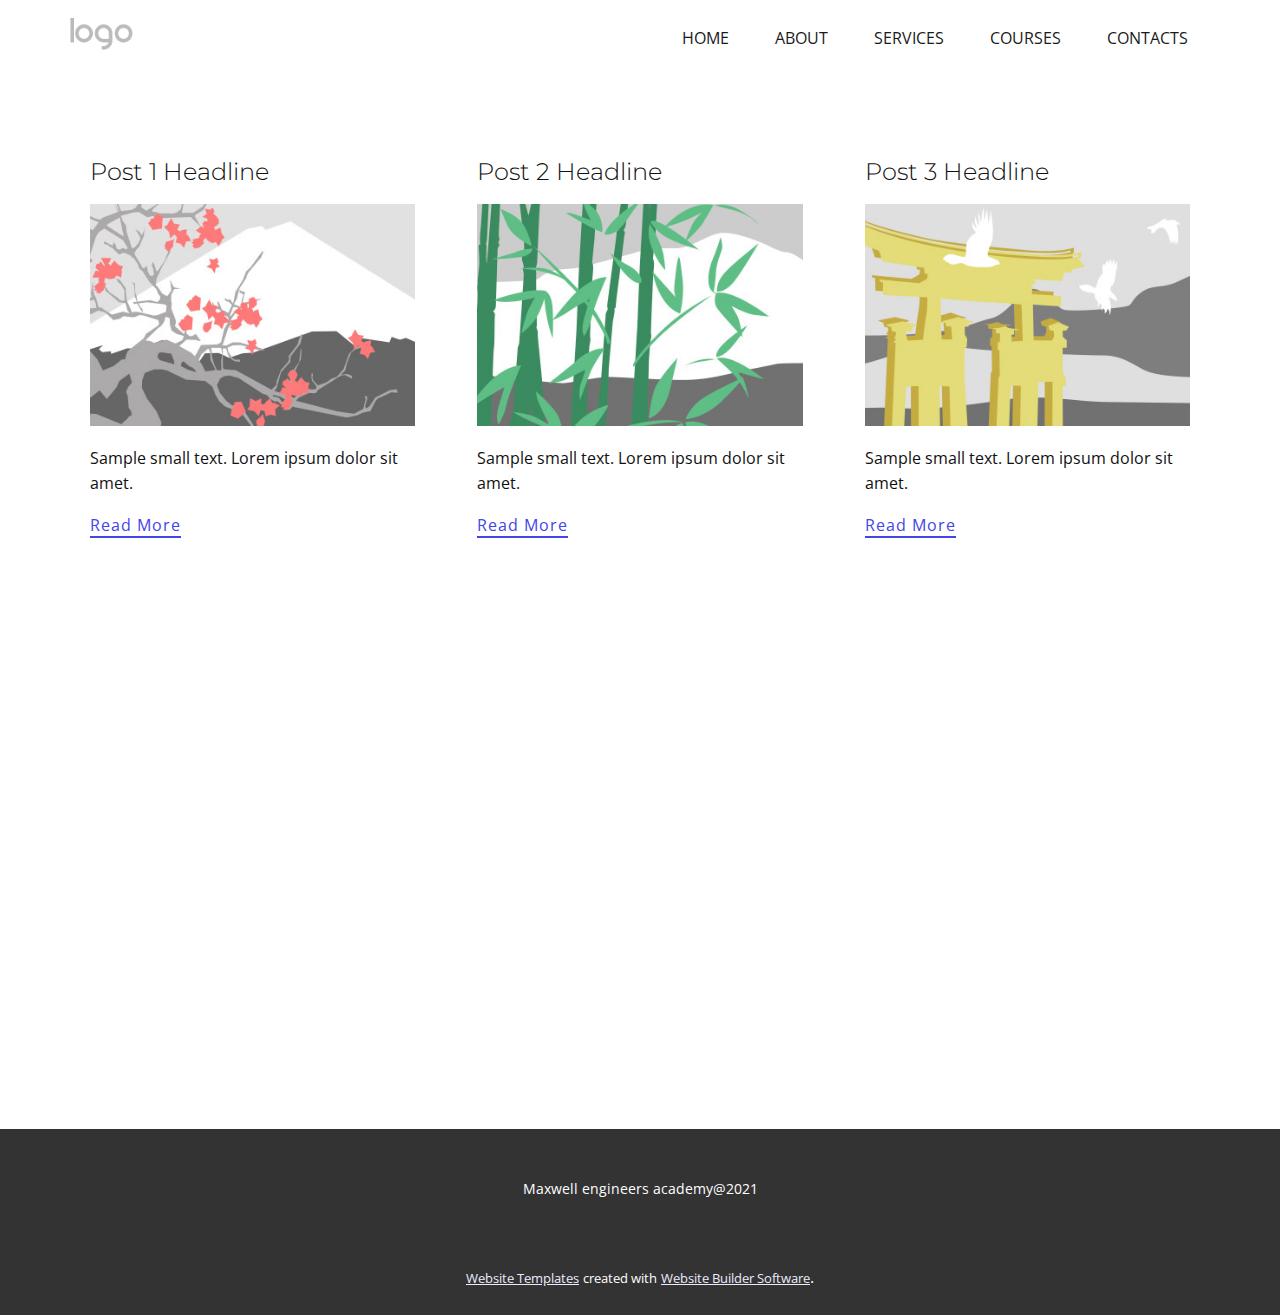
<file: Blog-Template.html>
<!DOCTYPE html>
<html style="font-size: 16px;" lang="en-IN">
  <head>
    <meta name="viewport" content="width=device-width, initial-scale=1.0">
    <meta charset="utf-8">
    <meta name="keywords" content="">
    <meta name="description" content="">
    <meta name="page_type" content="np-template-header-footer-from-plugin">
    <title>Blog Template</title>
    <link rel="stylesheet" href="nicepage.css" media="screen">
<link rel="stylesheet" href="Blog-Template.css" media="screen">
    <script class="u-script" type="text/javascript" src="jquery.js" defer=""></script>
    <script class="u-script" type="text/javascript" src="nicepage.js" defer=""></script>
    <meta name="generator" content="Nicepage 3.11.0, nicepage.com">
    <link id="u-theme-google-font" rel="stylesheet" href="https://fonts.googleapis.com/css?family=Montserrat:100,100i,200,200i,300,300i,400,400i,500,500i,600,600i,700,700i,800,800i,900,900i|Open+Sans:300,300i,400,400i,600,600i,700,700i,800,800i">
    
    
    
    <script type="application/ld+json">{
		"@context": "http://schema.org",
		"@type": "Organization",
		"name": "Site1",
		"url": "index.html",
		"logo": "images/default-logo.png"
}</script>
    <meta property="og:title" content="Blog Template">
    <meta property="og:type" content="website">
    <meta name="theme-color" content="#4345e7">
    <link rel="canonical" href="index.html">
    <meta property="og:url" content="index.html">
  </head>
  <body class="u-body"><header class="u-align-center-sm u-align-center-xs u-clearfix u-header u-header" id="sec-ae20"><div class="u-clearfix u-sheet u-sheet-1">
        <a href="https://nicepage.com" class="u-image u-logo u-image-1" data-image-width="80" data-image-height="40">
          <img src="images/default-logo.png" class="u-logo-image u-logo-image-1" data-image-width="63">
        </a>
        <nav class="u-align-left u-menu u-menu-dropdown u-offcanvas u-menu-1">
          <div class="menu-collapse" style="font-size: 1rem;">
            <a class="u-button-style u-nav-link" href="#">
              <svg class="u-svg-link" preserveAspectRatio="xMidYMin slice" viewBox="0 0 302 302" style=""><use xmlns:xlink="http://www.w3.org/1999/xlink" xlink:href="#svg-8a8f"></use></svg>
              <svg xmlns="http://www.w3.org/2000/svg" xmlns:xlink="http://www.w3.org/1999/xlink" version="1.1" id="svg-8a8f" x="0px" y="0px" viewBox="0 0 302 302" style="enable-background:new 0 0 302 302;" xml:space="preserve" class="u-svg-content"><g><rect y="36" width="302" height="30"></rect><rect y="236" width="302" height="30"></rect><rect y="136" width="302" height="30"></rect>
</g><g></g><g></g><g></g><g></g><g></g><g></g><g></g><g></g><g></g><g></g><g></g><g></g><g></g><g></g><g></g></svg>
            </a>
          </div>
          <div class="u-custom-menu u-nav-container">
            <ul class="u-nav u-spacing-2 u-unstyled u-nav-1"><li class="u-nav-item"><a class="u-border-2 u-border-active-palette-1-base u-border-hover-palette-1-light-1 u-button-style u-nav-link u-radius-50 u-text-active-grey-90 u-text-grey-90 u-text-hover-grey-90" href="HOME.html" style="padding: 10px 20px;">HOME</a>
</li><li class="u-nav-item"><a class="u-border-2 u-border-active-palette-1-base u-border-hover-palette-1-light-1 u-button-style u-nav-link u-radius-50 u-text-active-grey-90 u-text-grey-90 u-text-hover-grey-90" href="HOME.html#carousel_1196" data-page-id="920709127" style="padding: 10px 20px;">ABOUT</a>
</li><li class="u-nav-item"><a class="u-border-2 u-border-active-palette-1-base u-border-hover-palette-1-light-1 u-button-style u-nav-link u-radius-50 u-text-active-grey-90 u-text-grey-90 u-text-hover-grey-90" href="HOME.html#sec-35d9" data-page-id="920709127" style="padding: 10px 20px;">SERVICES</a>
</li><li class="u-nav-item"><a class="u-border-2 u-border-active-palette-1-base u-border-hover-palette-1-light-1 u-button-style u-nav-link u-radius-50 u-text-active-grey-90 u-text-grey-90 u-text-hover-grey-90" href="HOME.html#carousel_5a9f" data-page-id="920709127" style="padding: 10px 20px;">COURSES</a>
</li><li class="u-nav-item"><a class="u-border-2 u-border-active-palette-1-base u-border-hover-palette-1-light-1 u-button-style u-nav-link u-radius-50 u-text-active-grey-90 u-text-grey-90 u-text-hover-grey-90" href="HOME.html#carousel_87fe" data-page-id="920709127" target="_blank" style="padding: 10px 20px;">CONTACTS</a>
</li></ul>
          </div>
          <div class="u-custom-menu u-nav-container-collapse">
            <div class="u-align-center u-black u-container-style u-inner-container-layout u-opacity u-opacity-95 u-sidenav">
              <div class="u-sidenav-overflow">
                <div class="u-menu-close"></div>
                <ul class="u-align-center u-nav u-popupmenu-items u-unstyled u-nav-2"><li class="u-nav-item"><a class="u-button-style u-nav-link" href="HOME.html" style="padding: 10px 20px;">HOME</a>
</li><li class="u-nav-item"><a class="u-button-style u-nav-link" href="HOME.html#carousel_1196" data-page-id="920709127" style="padding: 10px 20px;">ABOUT</a>
</li><li class="u-nav-item"><a class="u-button-style u-nav-link" href="HOME.html#sec-35d9" data-page-id="920709127" style="padding: 10px 20px;">SERVICES</a>
</li><li class="u-nav-item"><a class="u-button-style u-nav-link" href="HOME.html#carousel_5a9f" data-page-id="920709127" style="padding: 10px 20px;">COURSES</a>
</li><li class="u-nav-item"><a class="u-button-style u-nav-link" href="HOME.html#carousel_87fe" data-page-id="920709127" target="_blank" style="padding: 10px 20px;">CONTACTS</a>
</li></ul>
              </div>
            </div>
            <div class="u-black u-menu-overlay u-opacity u-opacity-70"></div>
          </div>
        </nav>
      </div></header>
    <section class="u-clearfix u-section-1" id="sec-2bbb">
      <div class="u-clearfix u-sheet u-valign-middle u-sheet-1"><!--blog--><!--blog_options_json--><!--{"type":"Recent","source":"","tags":"","count":""}--><!--/blog_options_json-->
        <div class="u-blog u-expanded-width u-blog-1">
          <div class="u-repeater u-repeater-1"><!--blog_post-->
            <div class="u-blog-post u-container-style u-repeater-item u-white u-repeater-item-1">
              <div class="u-container-layout u-similar-container u-valign-top u-container-layout-1"><!--blog_post_header-->
                <h4 class="u-blog-control u-text u-text-1">
                  <a class="u-post-header-link" href="blog/post.html"><!--blog_post_header_content-->Post 1 Headline<!--/blog_post_header_content--></a>
                </h4><!--/blog_post_header--><!--blog_post_image-->
                <img alt="" class="u-blog-control u-expanded-width u-image u-image-default u-image-1" src="images/2.jpeg"><!--/blog_post_image--><!--blog_post_content-->
                <div class="u-blog-control u-post-content u-text u-text-2"><!--blog_post_content_content-->Sample small text. Lorem ipsum dolor sit amet.<!--/blog_post_content_content--></div><!--/blog_post_content--><!--blog_post_readmore-->
                <a href="blog/post.html" class="u-blog-control u-border-2 u-border-palette-1-base u-btn u-btn-rectangle u-button-style u-none u-btn-1"><!--blog_post_readmore_content-->Read More<!--/blog_post_readmore_content--></a><!--/blog_post_readmore-->
              </div>
            </div><!--/blog_post--><!--blog_post-->
            <div class="u-blog-post u-container-style u-repeater-item u-video-cover u-white">
              <div class="u-container-layout u-similar-container u-valign-top u-container-layout-2"><!--blog_post_header-->
                <h4 class="u-blog-control u-text u-text-3">
                  <a class="u-post-header-link" href="blog/post-1.html"><!--blog_post_header_content-->Post 2 Headline<!--/blog_post_header_content--></a>
                </h4><!--/blog_post_header--><!--blog_post_image-->
                <img alt="" class="u-blog-control u-expanded-width u-image u-image-default u-image-2" src="images/3.jpeg"><!--/blog_post_image--><!--blog_post_content-->
                <div class="u-blog-control u-post-content u-text u-text-4"><!--blog_post_content_content-->Sample small text. Lorem ipsum dolor sit amet.<!--/blog_post_content_content--></div><!--/blog_post_content--><!--blog_post_readmore-->
                <a href="blog/post-1.html" class="u-blog-control u-border-2 u-border-palette-1-base u-btn u-btn-rectangle u-button-style u-none u-btn-2"><!--blog_post_readmore_content-->Read More<!--/blog_post_readmore_content--></a><!--/blog_post_readmore-->
              </div>
            </div><!--/blog_post--><!--blog_post-->
            <div class="u-blog-post u-container-style u-repeater-item u-video-cover u-white">
              <div class="u-container-layout u-similar-container u-valign-top u-container-layout-3"><!--blog_post_header-->
                <h4 class="u-blog-control u-text u-text-5">
                  <a class="u-post-header-link" href="blog/post-2.html"><!--blog_post_header_content-->Post 3 Headline<!--/blog_post_header_content--></a>
                </h4><!--/blog_post_header--><!--blog_post_image-->
                <img alt="" class="u-blog-control u-expanded-width u-image u-image-default u-image-3" src="images/4.jpeg"><!--/blog_post_image--><!--blog_post_content-->
                <div class="u-blog-control u-post-content u-text u-text-6"><!--blog_post_content_content-->Sample small text. Lorem ipsum dolor sit amet.<!--/blog_post_content_content--></div><!--/blog_post_content--><!--blog_post_readmore-->
                <a href="blog/post-2.html" class="u-blog-control u-border-2 u-border-palette-1-base u-btn u-btn-rectangle u-button-style u-none u-btn-3"><!--blog_post_readmore_content-->Read More<!--/blog_post_readmore_content--></a><!--/blog_post_readmore-->
              </div>
            </div><!--/blog_post-->
          </div>
        </div><!--/blog-->
      </div>
    </section>
    <section class="u-clearfix u-section-2" id="sec-9eb0">
      <div class="u-clearfix u-sheet u-sheet-1"></div>
    </section>
    
    
    <footer class="u-align-center u-clearfix u-footer u-grey-80 u-footer" id="sec-141e"><div class="u-clearfix u-sheet u-valign-middle u-sheet-1">
        <p class="u-small-text u-text u-text-variant u-text-1">Maxwell engineers academy@2021</p>
      </div></footer>
    <section class="u-backlink u-clearfix u-grey-80">
      <a class="u-link" href="https://nicepage.com/website-templates" target="_blank">
        <span>Website Templates</span>
      </a>
      <p class="u-text">
        <span>created with</span>
      </p>
      <a class="u-link" href="https://nicepage.com/" target="_blank">
        <span>Website Builder Software</span>
      </a>. 
    </section>
  </body>
</html>
</file>
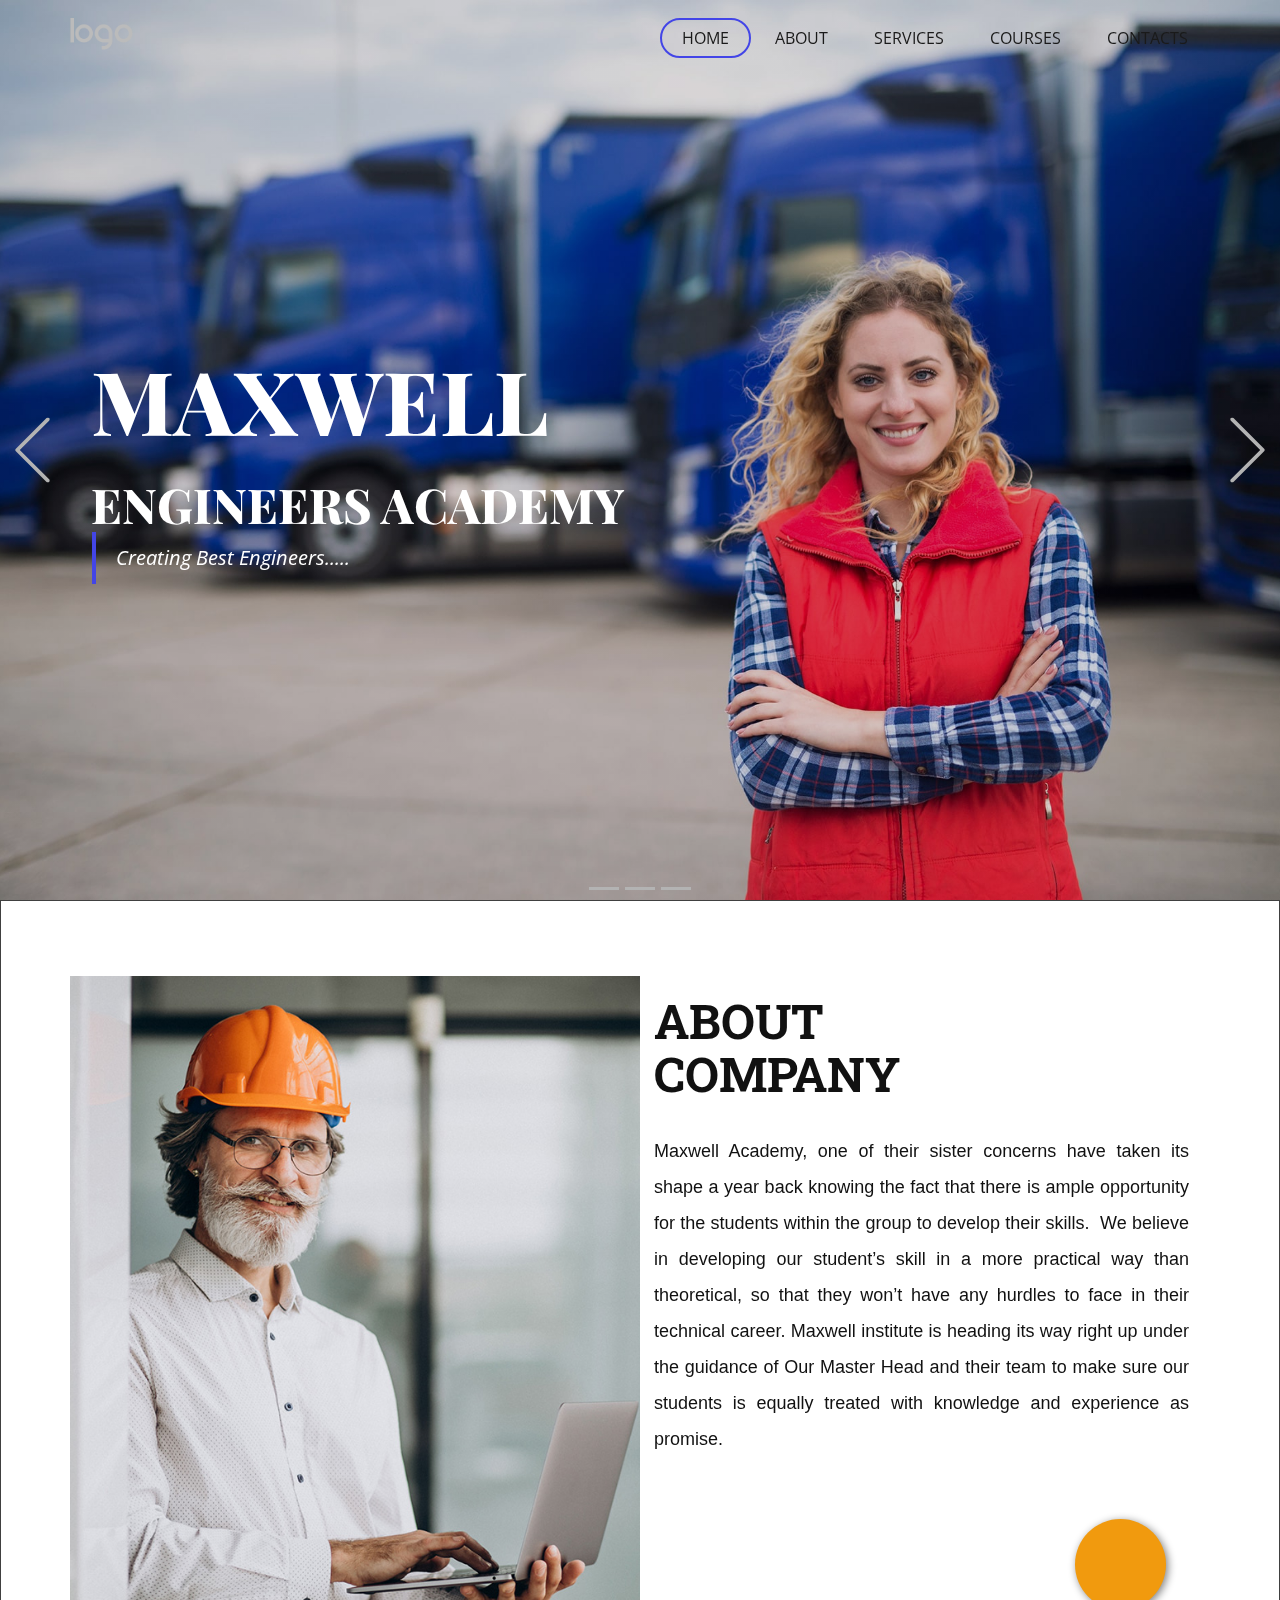
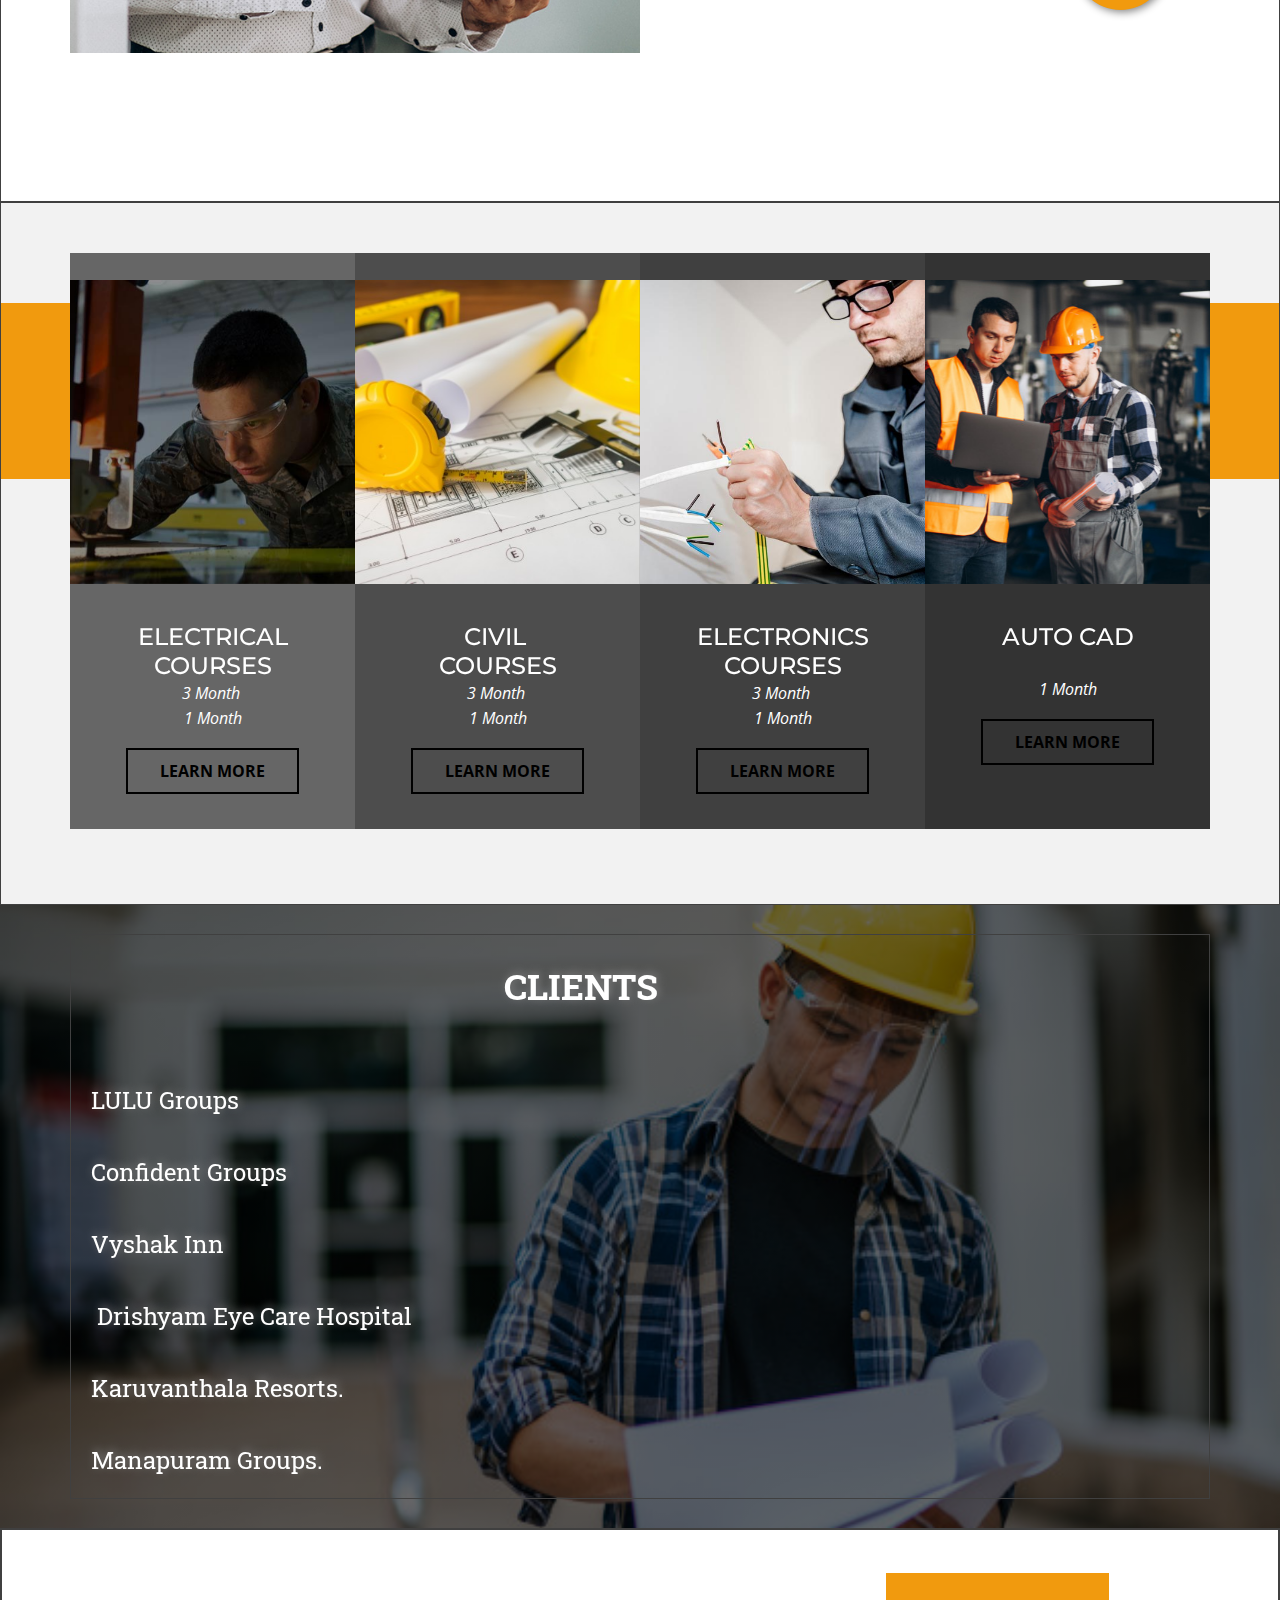
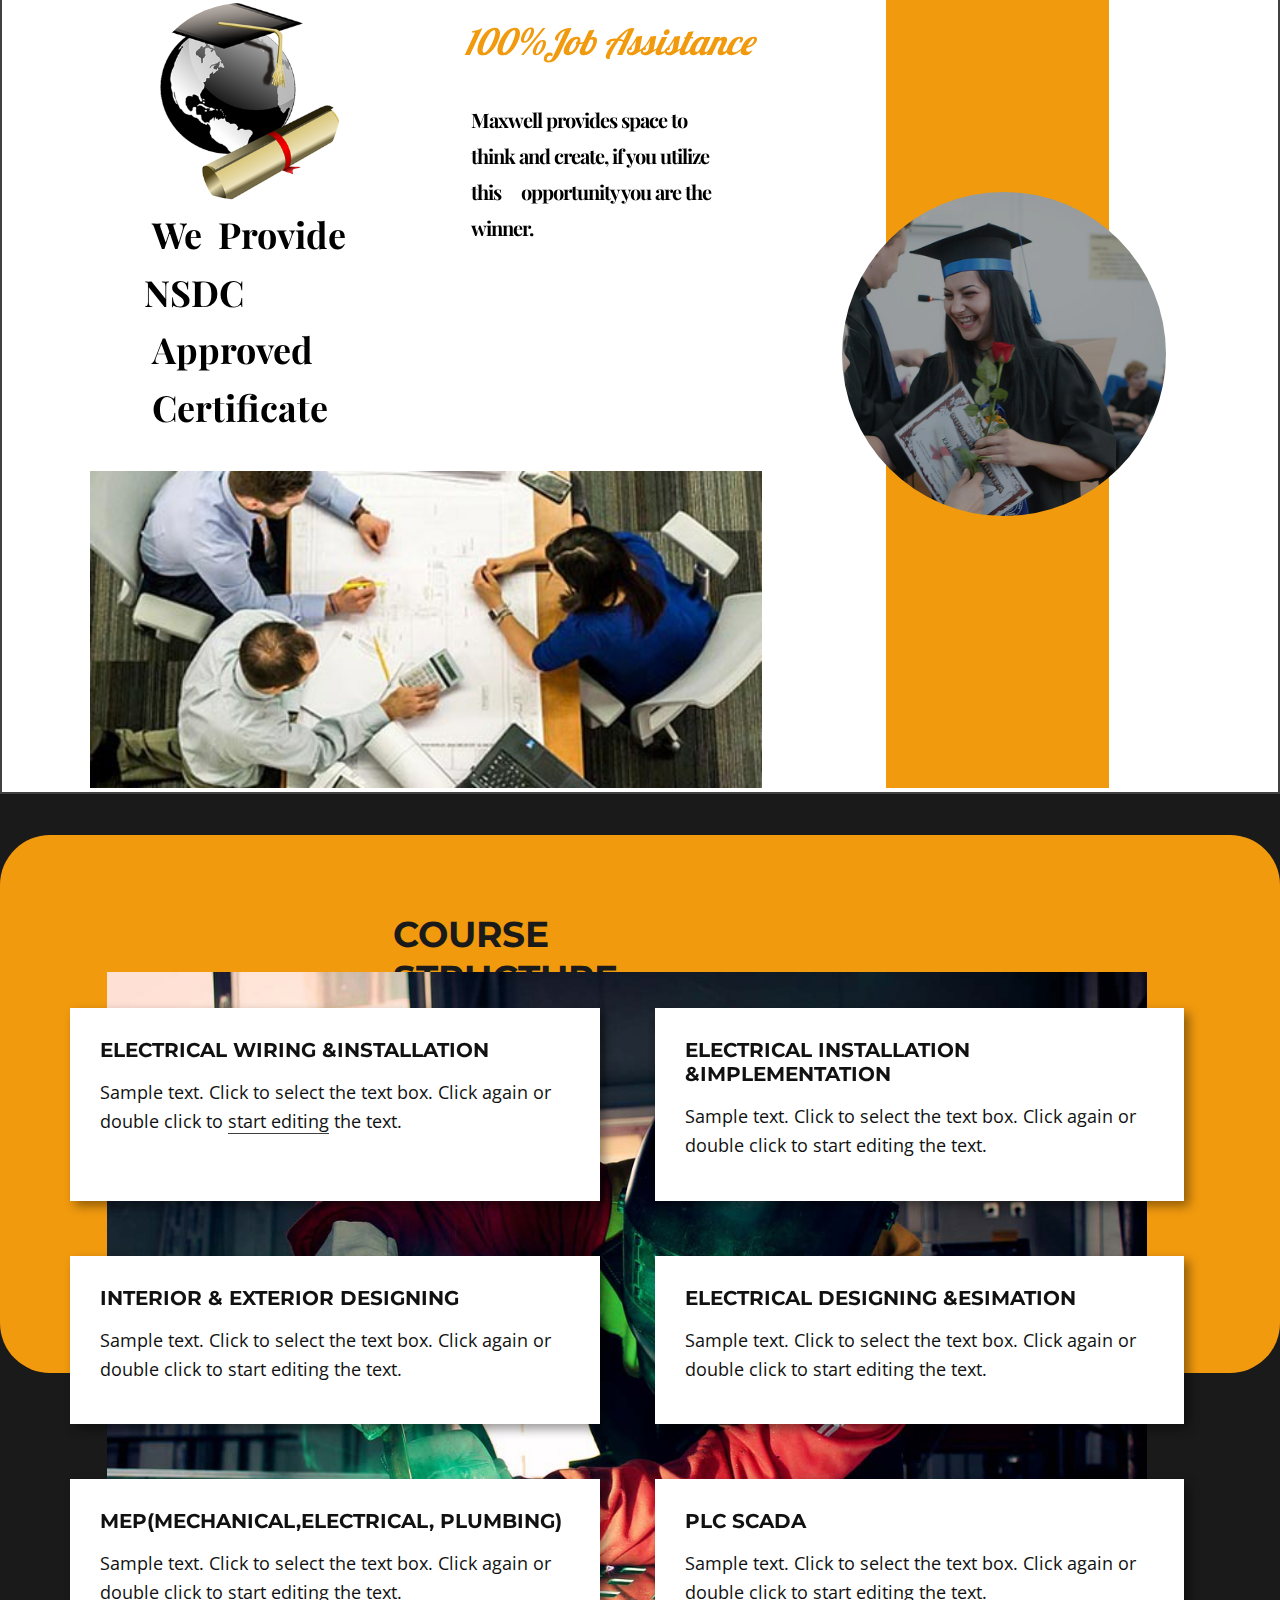
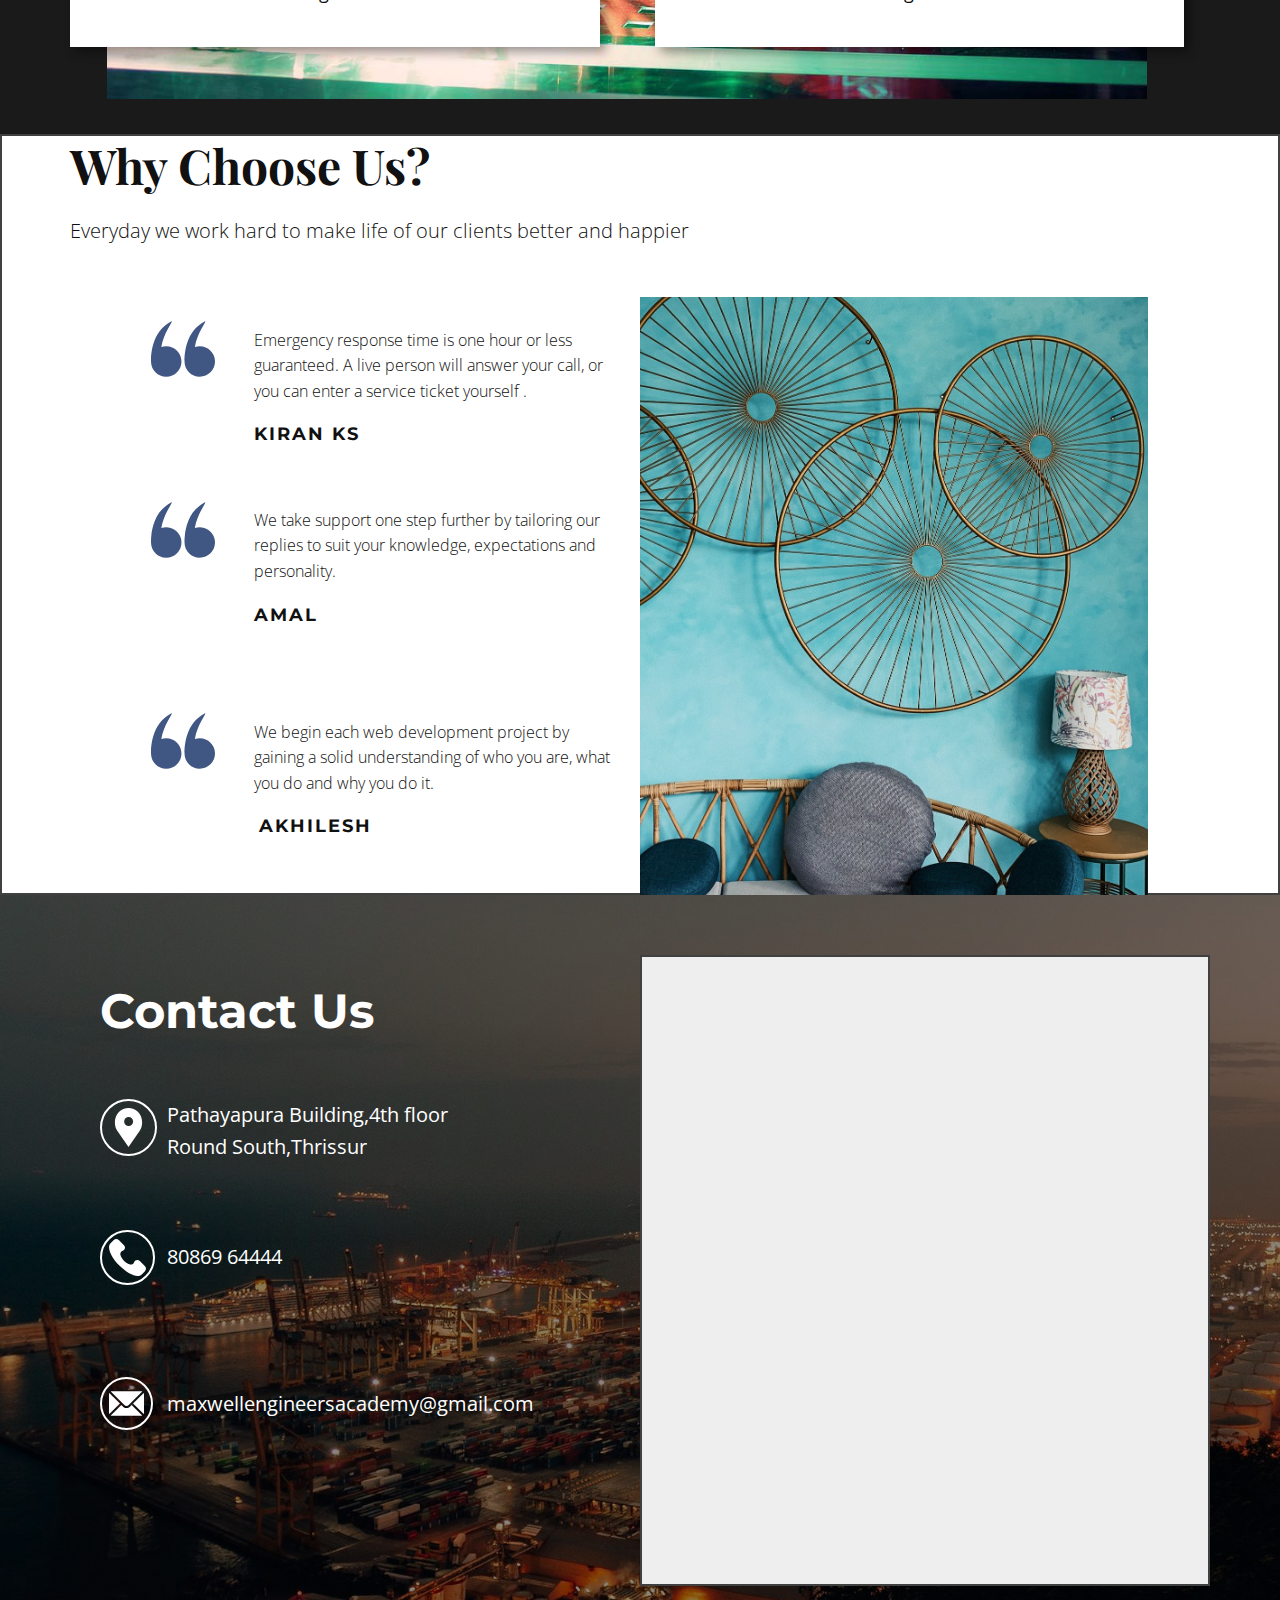
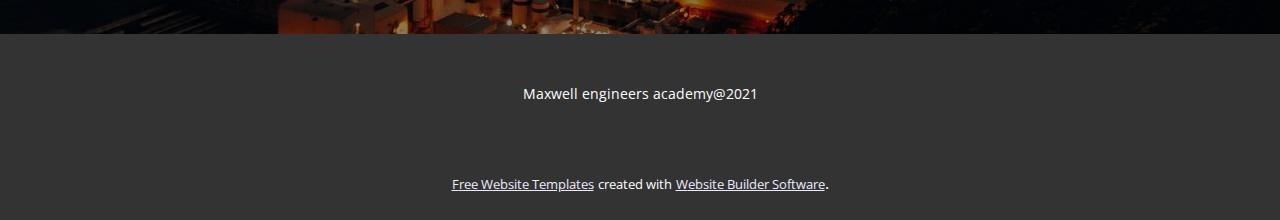
<file: HOME.html>
<!DOCTYPE html>
<html style="font-size: 16px;" lang="en-IN">
  <head>
    <meta name="viewport" content="width=device-width, initial-scale=1.0">
    <meta charset="utf-8">
    <meta name="keywords" content="Logistic Company, Shipping Solutions, about company, Save time.Save money.Save the planet., About, Contact Us">
    <meta name="description" content="">
    <meta name="page_type" content="np-template-header-footer-from-plugin">
    <title>HOME</title>
    <link rel="stylesheet" href="nicepage.css" media="screen">
<link rel="stylesheet" href="HOME.css" media="screen">
    <script class="u-script" type="text/javascript" src="jquery.js" defer=""></script>
    <script class="u-script" type="text/javascript" src="nicepage.js" defer=""></script>
    <meta name="generator" content="Nicepage 3.11.0, nicepage.com">
    
    
    <link id="u-theme-google-font" rel="stylesheet" href="https://fonts.googleapis.com/css?family=Montserrat:100,100i,200,200i,300,300i,400,400i,500,500i,600,600i,700,700i,800,800i,900,900i|Open+Sans:300,300i,400,400i,600,600i,700,700i,800,800i">
    <link id="u-page-google-font" rel="stylesheet" href="https://fonts.googleapis.com/css?family=Playfair+Display:400,400i,500,500i,600,600i,700,700i,800,800i,900,900i|Roboto+Slab:100,200,300,400,500,600,700,800,900|Lobster:400">
    
    
    
    
    
    
    
    
    
    <script type="application/ld+json">{
		"@context": "http://schema.org",
		"@type": "Organization",
		"name": "Site1",
		"url": "index.html",
		"logo": "images/default-logo.png"
}</script>
    <meta property="og:title" content="HOME">
    <meta property="og:type" content="website">
    <meta name="theme-color" content="#4345e7">
    <link rel="canonical" href="index.html">
    <meta property="og:url" content="index.html">
  </head>
  <body class="u-body u-overlap u-stick-footer"><header class="u-align-center-sm u-align-center-xs u-clearfix u-header u-header" id="sec-ae20"><div class="u-clearfix u-sheet u-sheet-1">
        <a href="https://nicepage.com" class="u-image u-logo u-image-1" data-image-width="80" data-image-height="40">
          <img src="images/default-logo.png" class="u-logo-image u-logo-image-1" data-image-width="63">
        </a>
        <nav class="u-align-left u-menu u-menu-dropdown u-offcanvas u-menu-1">
          <div class="menu-collapse" style="font-size: 1rem;">
            <a class="u-button-style u-nav-link" href="#">
              <svg class="u-svg-link" preserveAspectRatio="xMidYMin slice" viewBox="0 0 302 302" style=""><use xmlns:xlink="http://www.w3.org/1999/xlink" xlink:href="#svg-8a8f"></use></svg>
              <svg xmlns="http://www.w3.org/2000/svg" xmlns:xlink="http://www.w3.org/1999/xlink" version="1.1" id="svg-8a8f" x="0px" y="0px" viewBox="0 0 302 302" style="enable-background:new 0 0 302 302;" xml:space="preserve" class="u-svg-content"><g><rect y="36" width="302" height="30"></rect><rect y="236" width="302" height="30"></rect><rect y="136" width="302" height="30"></rect>
</g><g></g><g></g><g></g><g></g><g></g><g></g><g></g><g></g><g></g><g></g><g></g><g></g><g></g><g></g><g></g></svg>
            </a>
          </div>
          <div class="u-custom-menu u-nav-container">
            <ul class="u-nav u-spacing-2 u-unstyled u-nav-1"><li class="u-nav-item"><a class="u-border-2 u-border-active-palette-1-base u-border-hover-palette-1-light-1 u-button-style u-nav-link u-radius-50 u-text-active-grey-90 u-text-grey-90 u-text-hover-grey-90" href="HOME.html" style="padding: 10px 20px;">HOME</a>
</li><li class="u-nav-item"><a class="u-border-2 u-border-active-palette-1-base u-border-hover-palette-1-light-1 u-button-style u-nav-link u-radius-50 u-text-active-grey-90 u-text-grey-90 u-text-hover-grey-90" href="HOME.html#carousel_1196" data-page-id="920709127" style="padding: 10px 20px;">ABOUT</a>
</li><li class="u-nav-item"><a class="u-border-2 u-border-active-palette-1-base u-border-hover-palette-1-light-1 u-button-style u-nav-link u-radius-50 u-text-active-grey-90 u-text-grey-90 u-text-hover-grey-90" href="HOME.html#sec-35d9" data-page-id="920709127" style="padding: 10px 20px;">SERVICES</a>
</li><li class="u-nav-item"><a class="u-border-2 u-border-active-palette-1-base u-border-hover-palette-1-light-1 u-button-style u-nav-link u-radius-50 u-text-active-grey-90 u-text-grey-90 u-text-hover-grey-90" href="HOME.html#carousel_5a9f" data-page-id="920709127" style="padding: 10px 20px;">COURSES</a>
</li><li class="u-nav-item"><a class="u-border-2 u-border-active-palette-1-base u-border-hover-palette-1-light-1 u-button-style u-nav-link u-radius-50 u-text-active-grey-90 u-text-grey-90 u-text-hover-grey-90" href="HOME.html#carousel_87fe" data-page-id="920709127" target="_blank" style="padding: 10px 20px;">CONTACTS</a>
</li></ul>
          </div>
          <div class="u-custom-menu u-nav-container-collapse">
            <div class="u-align-center u-black u-container-style u-inner-container-layout u-opacity u-opacity-95 u-sidenav">
              <div class="u-sidenav-overflow">
                <div class="u-menu-close"></div>
                <ul class="u-align-center u-nav u-popupmenu-items u-unstyled u-nav-2"><li class="u-nav-item"><a class="u-button-style u-nav-link" href="HOME.html" style="padding: 10px 20px;">HOME</a>
</li><li class="u-nav-item"><a class="u-button-style u-nav-link" href="HOME.html#carousel_1196" data-page-id="920709127" style="padding: 10px 20px;">ABOUT</a>
</li><li class="u-nav-item"><a class="u-button-style u-nav-link" href="HOME.html#sec-35d9" data-page-id="920709127" style="padding: 10px 20px;">SERVICES</a>
</li><li class="u-nav-item"><a class="u-button-style u-nav-link" href="HOME.html#carousel_5a9f" data-page-id="920709127" style="padding: 10px 20px;">COURSES</a>
</li><li class="u-nav-item"><a class="u-button-style u-nav-link" href="HOME.html#carousel_87fe" data-page-id="920709127" target="_blank" style="padding: 10px 20px;">CONTACTS</a>
</li></ul>
              </div>
            </div>
            <div class="u-black u-menu-overlay u-opacity u-opacity-70"></div>
          </div>
        </nav>
      </div></header>
    <section id="carousel_1cd7" class="u-carousel u-carousel-duration-1000 u-carousel-left u-slide u-block-44d8-1" data-u-ride="carousel" data-interval="1250">
      <ol class="u-absolute-hcenter u-carousel-indicators u-block-44d8-2">
        <li data-u-target="#carousel_1cd7" data-u-slide-to="0" class="u-active u-grey-30 u-shape-rectangle" style="width: 30px; height: 3px;"></li>
        <li data-u-target="#carousel_1cd7" class="u-grey-30 u-shape-rectangle" data-u-slide-to="1" style="height: 3px; width: 30px;"></li>
        <li data-u-target="#carousel_1cd7" class="u-grey-30 u-shape-rectangle" data-u-slide-to="2"></li>
      </ol>
      <div class="u-carousel-inner" role="listbox">
        <div class="u-active u-align-left u-carousel-item u-clearfix u-image u-parallax u-shading u-section-1-1" src="" data-image-width="1980" data-image-height="1321">
          <div class="u-clearfix u-sheet u-sheet-1">
            <h2 class="u-custom-font u-font-playfair-display u-text u-text-1" data-animation-name="fadeIn" data-animation-duration="1000" data-animation-delay="0" data-animation-direction="">MAXWELL<br>
              <span style="font-size: 3rem;">ENGINEERS ACADEMY</span>
            </h2>
            <blockquote class="u-text u-text-2" data-animation-name="fadeIn" data-animation-duration="1000" data-animation-delay="0" data-animation-direction="">Creating Best Engineers.....</blockquote>
          </div>
        </div>
        <div class="u-align-left u-border-1 u-border-grey-25 u-carousel-item u-clearfix u-image u-shading u-section-1-2" src="" data-image-width="640" data-image-height="427">
          <div class="u-clearfix u-sheet u-sheet-1">
            <h2 class="u-custom-font u-font-playfair-display u-text u-text-1" data-animation-name="rollIn" data-animation-duration="1000" data-animation-delay="0" data-animation-direction="">MAXWELL<br>
              <span style="font-size: 3rem;">ENGINEERS&nbsp;ACADEMY</span>
            </h2>
            <blockquote class="u-text u-text-2" data-animation-name="bounceIn" data-animation-duration="1000" data-animation-delay="0" data-animation-direction="">Creating New Engineers....................</blockquote>
          </div>
        </div>
      </div>
      <a class="u-absolute-vcenter u-carousel-control u-carousel-control-prev u-text-grey-30 u-block-44d8-3" href="#carousel_1cd7" role="button" data-u-slide="prev">
        <span aria-hidden="true">
          <svg viewBox="0 0 477.175 477.175"><path d="M145.188,238.575l215.5-215.5c5.3-5.3,5.3-13.8,0-19.1s-13.8-5.3-19.1,0l-225.1,225.1c-5.3,5.3-5.3,13.8,0,19.1l225.1,225
                    c2.6,2.6,6.1,4,9.5,4s6.9-1.3,9.5-4c5.3-5.3,5.3-13.8,0-19.1L145.188,238.575z"></path></svg>
        </span>
        <span class="sr-only">Previous</span>
      </a>
      <a class="u-absolute-vcenter u-carousel-control u-carousel-control-next u-text-grey-30 u-block-44d8-4" href="#carousel_1cd7" role="button" data-u-slide="next">
        <span aria-hidden="true">
          <svg viewBox="0 0 477.175 477.175"><path d="M360.731,229.075l-225.1-225.1c-5.3-5.3-13.8-5.3-19.1,0s-5.3,13.8,0,19.1l215.5,215.5l-215.5,215.5
                    c-5.3,5.3-5.3,13.8,0,19.1c2.6,2.6,6.1,4,9.5,4c3.4,0,6.9-1.3,9.5-4l225.1-225.1C365.931,242.875,365.931,234.275,360.731,229.075z"></path></svg>
        </span>
        <span class="sr-only">Next</span>
      </a>
    </section>
    <section class="u-align-center u-border-1 u-border-grey-75 u-clearfix u-white u-section-2" id="carousel_1196">
      <div class="u-clearfix u-sheet u-sheet-1">
        <div class="u-clearfix u-expanded-width u-gutter-0 u-layout-wrap u-layout-wrap-1">
          <div class="u-gutter-0 u-layout">
            <div class="u-layout-row">
              <div class="u-align-left u-container-style u-image u-layout-cell u-size-30 u-image-1" data-image-width="690" data-image-height="878">
                <div class="u-container-layout u-container-layout-1"></div>
              </div>
              <div class="u-align-justify u-container-style u-layout-cell u-size-30 u-layout-cell-2">
                <div class="u-container-layout u-container-layout-2">
                  <h1 class="u-custom-font u-font-roboto-slab u-text u-text-1" data-animation-name="fadeIn" data-animation-duration="1000" data-animation-delay="250" data-animation-direction="Left">about company</h1>
                  <p class="u-custom-font u-font-arial u-text u-text-2" data-animation-name="flash" data-animation-duration="1000" data-animation-delay="0" data-animation-direction="">Maxwell
Academy, one of their sister concerns have taken its shape a year back knowing
the fact that there is ample opportunity for the students within the group to
develop their skills.&nbsp; We believe in developing our student’s skill in a
more practical way than theoretical, so that they won’t have any hurdles to
face in their technical career.
Maxwell
institute is heading its way right up under the guidance of Our Master Head and
their team to make sure our students is equally treated with knowledge and
experience as promise.</p>
                  <div class="u-palette-3-base u-shape u-shape-circle u-shape-1" data-animation-name="zoomIn" data-animation-duration="1000" data-animation-delay="0" data-animation-direction=""></div>
                </div>
              </div>
            </div>
          </div>
        </div>
      </div>
    </section>
    <section class="u-border-1 u-border-grey-75 u-clearfix u-grey-5 u-section-3" id="sec-35d9">
      <div class="u-expanded-width u-palette-3-base u-shape u-shape-rectangle u-shape-1"></div>
      <div class="u-list u-repeater u-list-1">
        <div class="u-align-center u-container-style u-grey-60 u-list-item u-repeater-item u-list-item-1">
          <div class="u-container-layout u-similar-container u-container-layout-1">
            <img src="images/about.jpg" alt="" class="u-expanded-width u-image u-image-default u-image-1" data-image-width="600" data-image-height="450" data-animation-name="zoomIn" data-animation-duration="1000" data-animation-delay="0" data-animation-direction="">
            <h4 class="u-text u-text-1" data-animation-name="flipIn" data-animation-duration="1000" data-animation-delay="0" data-animation-direction="X">ELECTRICAL COURSES</h4>
            <p class="u-text u-text-2">3 Month&nbsp;<br>1 Month
            </p>
            <a href="HOME.html#carousel_5a9f" data-page-id="920709127" class="u-border-2 u-border-black u-btn u-button-style u-hover-black u-none u-text-black u-text-hover-white u-btn-1">learn more</a>
          </div>
        </div>
        <div class="u-align-center u-container-style u-custom-background u-grey-70 u-list-item u-repeater-item u-video-cover">
          <div class="u-container-layout u-similar-container u-container-layout-2">
            <img src="images/construction-plans-with-yellow-helmet-drawing-tools-bluep_1232-29401.jpg" alt="" class="u-expanded-width u-image u-image-default u-image-2" data-image-width="626" data-image-height="403" data-animation-name="zoomIn" data-animation-duration="1000" data-animation-delay="0" data-animation-direction="">
            <h4 class="u-text u-text-3" data-animation-name="flipIn" data-animation-duration="1000" data-animation-delay="0" data-animation-direction="X">CIVIL&nbsp;<br>COURSES
            </h4>
            <p class="u-text u-text-4">3 Month&nbsp;<br>1 Month
            </p>
            <a href="HOME.html#carousel_5a9f" data-page-id="920709127" class="u-border-2 u-border-black u-btn u-button-style u-hover-black u-none u-text-black u-text-hover-white u-btn-2">learn more</a>
          </div>
        </div>
        <div class="u-align-center u-container-style u-custom-background u-grey-75 u-list-item u-repeater-item u-video-cover">
          <div class="u-container-layout u-similar-container u-container-layout-3">
            <img src="images/g1.jpg" alt="" class="u-expanded-width u-image u-image-default u-image-3" data-image-width="480" data-image-height="640" data-animation-name="zoomIn" data-animation-duration="1000" data-animation-delay="0" data-animation-direction="">
            <h4 class="u-text u-text-5" data-animation-name="flipIn" data-animation-duration="1000" data-animation-delay="0" data-animation-direction="X">ELECTRONICS<br>COURSES
            </h4>
            <p class="u-text u-text-6">3 Month&nbsp;<br>1 Month
            </p>
            <a href="HOME.html#carousel_5a9f" data-page-id="920709127" class="u-border-2 u-border-black u-btn u-button-style u-hover-black u-none u-text-black u-text-hover-white u-btn-3">learn more</a>
          </div>
        </div>
        <div class="u-align-center u-container-style u-custom-background u-grey-80 u-list-item u-repeater-item u-video-cover">
          <div class="u-container-layout u-similar-container u-container-layout-4">
            <img src="images/two-colleagues-factory_1303-14331.jpg" alt="" class="u-expanded-width u-image u-image-default u-image-4" data-image-width="626" data-image-height="417" data-animation-name="zoomIn" data-animation-duration="1000" data-animation-delay="0" data-animation-direction="">
            <h4 class="u-text u-text-7" data-animation-name="flipIn" data-animation-duration="1000" data-animation-delay="0" data-animation-direction="X">AUTO CAD</h4>
            <p class="u-text u-text-8">
              <br>1 Month
            </p>
            <a href="HOME.html#carousel_5a9f" data-page-id="920709127" class="u-border-2 u-border-black u-btn u-button-style u-hover-black u-none u-text-black u-text-hover-white u-btn-4">learn more</a>
          </div>
        </div>
      </div>
    </section>
    <section class="u-clearfix u-image u-shading u-section-4" id="carousel_4bb1" data-image-width="626" data-image-height="417">
      <div class="u-clearfix u-sheet u-valign-middle u-sheet-1">
        <div class="u-clearfix u-expanded-width u-layout-wrap u-layout-wrap-1">
          <div class="u-gutter-0 u-layout">
            <div class="u-layout-row">
              <div class="u-align-justify u-container-style u-layout-cell u-size-60 u-layout-cell-1">
                <div class="u-border-1 u-border-grey-75 u-container-layout u-valign-top u-container-layout-1">
                  <h3 class="u-custom-font u-font-roboto-slab u-text u-text-1" data-animation-name="zoomIn" data-animation-duration="1000" data-animation-delay="0" data-animation-direction="">&nbsp; &nbsp; &nbsp; &nbsp; &nbsp; &nbsp; &nbsp; &nbsp; &nbsp; &nbsp; &nbsp; &nbsp; &nbsp; &nbsp; &nbsp; &nbsp; &nbsp; &nbsp; &nbsp; &nbsp; &nbsp; &nbsp; &nbsp; &nbsp; &nbsp; &nbsp; &nbsp; &nbsp; &nbsp; <span style="font-weight: 700;">&nbsp;<span style="font-size: 2.25rem;">CLIENTS&nbsp;</span>
                    </span>
                    <span style="font-size: 2.25rem;"></span>&nbsp; &nbsp; &nbsp; &nbsp; &nbsp; &nbsp; &nbsp; &nbsp; &nbsp; &nbsp; &nbsp; &nbsp; &nbsp; &nbsp; &nbsp; &nbsp; &nbsp; &nbsp; &nbsp; &nbsp; &nbsp; &nbsp; &nbsp; &nbsp; &nbsp; &nbsp; &nbsp; &nbsp; &nbsp; &nbsp; &nbsp; &nbsp; &nbsp; &nbsp; &nbsp; &nbsp; &nbsp; &nbsp; &nbsp; &nbsp; &nbsp; &nbsp; &nbsp; &nbsp; &nbsp; &nbsp; &nbsp; &nbsp; &nbsp; &nbsp; &nbsp; &nbsp; &nbsp; &nbsp; &nbsp; &nbsp; &nbsp; &nbsp; &nbsp; &nbsp; &nbsp; &nbsp; &nbsp; &nbsp; &nbsp; &nbsp; &nbsp; &nbsp; &nbsp; &nbsp; &nbsp; &nbsp; &nbsp; &nbsp; &nbsp; &nbsp; &nbsp; &nbsp; &nbsp; &nbsp; &nbsp; &nbsp; &nbsp;<br>
                    <br>
                    <span style="font-weight: 400; font-size: 1.5rem;">LULU
Groups&nbsp;<br>
                      <br>Confident
groups&nbsp;&nbsp;<br>
                      <br>Vyshak
inn
&nbsp;&nbsp;<br>
                      <br>&nbsp;<!--[endif]-->Drishyam
eye care hospital <br>
                      <br>Karuvanthala
resorts.
&nbsp; &nbsp; &nbsp;&nbsp;<br>
                      <br>Manapuram
Groups.&nbsp;
                    </span>&nbsp;&nbsp;<br>
                  </h3>
                </div>
              </div>
            </div>
          </div>
        </div>
      </div>
    </section>
    <section class="u-border-2 u-border-grey-75 u-clearfix u-section-5" id="sec-4b32">
      <div class="u-clearfix u-sheet u-sheet-1">
        <div class="u-clearfix u-gutter-0 u-layout-wrap u-layout-wrap-1">
          <div class="u-layout">
            <div class="u-layout-row">
              <div class="u-size-36 u-size-60-md">
                <div class="u-layout-col">
                  <div class="u-size-20">
                    <div class="u-layout-row">
                      <div class="u-container-style u-layout-cell u-size-30 u-white u-layout-cell-1">
                        <div class="u-container-layout u-valign-top u-container-layout-1">
                          <div class="u-image u-image-circle u-image-1" data-image-width="300" data-image-height="314"></div>
                          <p class="u-custom-font u-font-playfair-display u-text u-text-black u-text-1" data-animation-name="bounceIn" data-animation-duration="1000" data-animation-delay="0" data-animation-direction="">
                            <span style="font-weight: 700;">&nbsp;We&nbsp; Provide&nbsp; &nbsp; &nbsp; &nbsp; NSDC&nbsp; &nbsp; &nbsp; &nbsp; &nbsp; &nbsp;Approved&nbsp; &nbsp; &nbsp; &nbsp;Certificate&nbsp; &nbsp; &nbsp;</span>&nbsp;
                          </p>
                        </div>
                      </div>
                      <div class="u-container-style u-layout-cell u-size-30 u-layout-cell-2">
                        <div class="u-container-layout u-container-layout-2">
                          <p class="u-align-right u-custom-font u-font-lobster u-text u-text-palette-3-base u-text-2" data-animation-name="flipIn" data-animation-duration="1000" data-animation-delay="0" data-animation-direction="X">100%<span style="font-style: italic;"></span>Job&nbsp;Assistance&nbsp;&nbsp;
                          </p>
                          <p class="u-align-left u-custom-font u-font-playfair-display u-text u-text-black u-text-3" data-animation-name="bounceIn" data-animation-duration="1000" data-animation-delay="0" data-animation-direction="">
                            <span style="font-weight: 700;">
                              <span style="font-size: 1.25rem;">Maxwell provides space to think and create, if you
utilize this&nbsp;&nbsp;&nbsp;&nbsp; opportunity you are the
winner.​&nbsp;</span>&nbsp; &nbsp; &nbsp;
                            </span>&nbsp;
                          </p>
                        </div>
                      </div>
                    </div>
                  </div>
                  <div class="u-size-40">
                    <div class="u-layout-row">
                      <div class="u-align-right u-container-style u-image u-layout-cell u-size-60 u-image-2" data-image-width="500" data-image-height="500">
                        <div class="u-container-layout u-container-layout-3"></div>
                      </div>
                    </div>
                  </div>
                </div>
              </div>
              <div class="u-size-24 u-size-60-md">
                <div class="u-layout-col">
                  <div class="u-container-style u-layout-cell u-shape-rectangle u-size-60 u-layout-cell-4">
                    <div class="u-container-layout u-valign-middle-md u-valign-middle-sm u-container-layout-4">
                      <div class="u-absolute-hcenter-lg u-expanded-height-lg u-expanded-height-xl u-palette-3-base u-shape u-shape-rectangle u-shape-1"></div>
                      <div class="u-image u-image-circle u-image-3" data-image-width="1680" data-image-height="800" data-animation-name="rotateIn" data-animation-duration="1000" data-animation-delay="0" data-animation-direction=""></div>
                    </div>
                  </div>
                </div>
              </div>
            </div>
          </div>
        </div>
      </div>
    </section>
    <section class="u-clearfix u-grey-90 u-lightbox u-valign-middle u-section-6" id="carousel_5a9f">
      <div class="u-container-style u-expanded-width u-group u-palette-3-base u-radius-50 u-shape-round u-group-1">
        <div class="u-container-layout u-container-layout-1">
          <h3 class="u-text u-text-grey-90 u-text-1">
            <span style="font-weight: 700; font-size: 2.25rem;">COURSE STRUCTURE</span>
            <span style="font-weight: 700;">
              <span style="font-weight: 400;"></span>
            </span>
          </h3>
          <p class="u-text u-text-2">Sample text. Click to select the text box. Click again or double click to <a href="#" class="u-active-none u-border-1 u-border-grey-75 u-btn u-button-link u-button-style u-hover-none u-none u-text-body-color u-btn-1">start editing</a> the text.
          </p>
          <p class="u-text u-text-3">Sample text. Click to select the text box. Click again or double click to <a href="#" class="u-active-none u-border-1 u-border-grey-75 u-btn u-button-link u-button-style u-hover-none u-none u-text-body-color u-btn-2">start editing</a> the text.
          </p>
        </div>
      </div>
      <img class="u-image u-image-1" src="images/m2.jpg" data-image-width="1280" data-image-height="853">
      <div class="u-list u-repeater u-list-1">
        <div class="u-container-style u-list-item u-repeater-item u-white u-list-item-1">
          <div class="u-container-layout u-similar-container u-valign-top u-container-layout-2">
            <h4 class="u-align-left u-text u-text-4" data-animation-name="jackInTheBox" data-animation-duration="1000" data-animation-delay="0" data-animation-direction="">ELECTRICAL WIRING &amp;INSTALLATION</h4>
            <p class="u-text u-text-5">Sample text. Click to select the text box. Click again or double click to <a href="#" class="u-active-none u-border-1 u-border-grey-75 u-btn u-button-link u-button-style u-hover-none u-none u-text-body-color u-btn-3">start editing</a> the text.
            </p>
          </div>
        </div>
        <div class="u-container-style u-list-item u-repeater-item u-white u-list-item-2">
          <div class="u-container-layout u-similar-container u-valign-top u-container-layout-3">
            <h4 class="u-align-left u-text u-text-6" data-animation-name="jackInTheBox" data-animation-duration="1000" data-animation-delay="0" data-animation-direction="">ELECTRICAL INSTALLATION &amp;IMPLEMENTATION</h4>
            <p class="u-text u-text-7">Sample text. Click to select the text box. Click again or double click to start editing the text.</p>
          </div>
        </div>
        <div class="u-container-style u-list-item u-repeater-item u-white u-list-item-3">
          <div class="u-container-layout u-similar-container u-valign-top u-container-layout-4">
            <h4 class="u-align-left u-text u-text-8" data-animation-name="jackInTheBox" data-animation-duration="1000" data-animation-delay="0" data-animation-direction="">Interior &amp; exterior designing</h4>
            <p class="u-text u-text-9">Sample text. Click to select the text box. Click again or double click to start editing the text.</p>
          </div>
        </div>
        <div class="u-container-style u-list-item u-repeater-item u-white u-list-item-4">
          <div class="u-container-layout u-similar-container u-valign-top u-container-layout-5">
            <h4 class="u-align-left u-text u-text-10" data-animation-name="jackInTheBox" data-animation-duration="1000" data-animation-delay="0" data-animation-direction="">ELECTRICAL
DESIGNING &amp;ESIMATION<span style="font-weight: 700;">
                <span style="font-weight: 400;">
                  <span style="font-weight: 700;"></span>
                </span>
              </span>
            </h4>
            <p class="u-text u-text-11">Sample text. Click to select the text box. Click again or double click to start editing the text.</p>
          </div>
        </div>
        <div class="u-container-style u-list-item u-repeater-item u-white u-list-item-5">
          <div class="u-container-layout u-similar-container u-valign-top u-container-layout-6">
            <h4 class="u-align-left u-text u-text-12" data-animation-name="jackInTheBox" data-animation-duration="1000" data-animation-delay="0" data-animation-direction="">MEP(Mechanical,Electrical,
Plumbing)</h4>
            <p class="u-text u-text-13">Sample te<span style="font-weight: 700;"></span>xt. Click to select the text box. Click again or double click to start editing the text.
            </p>
          </div>
        </div>
        <div class="u-container-style u-list-item u-repeater-item u-white u-list-item-6">
          <div class="u-container-layout u-similar-container u-valign-top u-container-layout-7">
            <h4 class="u-align-left u-text u-text-14" data-animation-name="jackInTheBox" data-animation-duration="1000" data-animation-delay="0" data-animation-direction="">PLC
SCADA</h4>
            <p class="u-text u-text-15">Sample text. Click to select the text box. Click again or double click to start editing the text.</p>
          </div>
        </div>
      </div>
      <p class="u-align-left u-text u-text-16">Images from <a href="https://www.freepik.com/photos/business" class="u-border-1 u-border-white u-btn u-button-link u-button-style u-none u-text-body-alt-color u-btn-4">Freepik</a>
      </p>
    </section>
    <section class="u-align-left u-border-2 u-border-grey-75 u-clearfix u-section-7" id="carousel_6196">
      <div class="u-clearfix u-sheet u-sheet-1">
        <h2 class="u-custom-font u-font-playfair-display u-text u-text-1">Why choose us?</h2>
        <p class="u-text u-text-2">Everyday we work hard to make life of our clients better and happier</p>
        <div class="u-clearfix u-gutter-0 u-layout-wrap u-layout-wrap-1">
          <div class="u-gutter-0 u-layout">
            <div class="u-layout-row">
              <div class="u-size-30 u-size-60-md">
                <div class="u-layout-col">
                  <div class="u-size-20">
                    <div class="u-layout-row">
                      <div class="u-align-center u-container-style u-layout-cell u-left-cell u-size-12 u-layout-cell-1">
                        <div class="u-container-layout u-valign-top u-container-layout-1"><span class="u-icon u-icon-circle u-text-palette-4-base u-icon-1"><svg class="u-svg-link" preserveAspectRatio="xMidYMin slice" viewBox="0 0 508.044 508.044" style=""><use xmlns:xlink="http://www.w3.org/1999/xlink" xlink:href="#svg-86bb"></use></svg><svg xmlns="http://www.w3.org/2000/svg" xmlns:xlink="http://www.w3.org/1999/xlink" version="1.1" xml:space="preserve" class="u-svg-content" viewBox="0 0 508.044 508.044" x="0px" y="0px" id="svg-86bb" style="enable-background:new 0 0 508.044 508.044;"><g><g><path d="M0.108,352.536c0,66.794,54.144,120.938,120.937,120.938c66.794,0,120.938-54.144,120.938-120.938    s-54.144-120.937-120.938-120.937c-13.727,0-26.867,2.393-39.168,6.61C109.093,82.118,230.814-18.543,117.979,64.303    C-7.138,156.17-0.026,348.84,0.114,352.371C0.114,352.426,0.108,352.475,0.108,352.536z"></path><path d="M266.169,352.536c0,66.794,54.144,120.938,120.938,120.938s120.938-54.144,120.938-120.938S453.9,231.599,387.106,231.599    c-13.728,0-26.867,2.393-39.168,6.61C375.154,82.118,496.875-18.543,384.04,64.303C258.923,156.17,266.034,348.84,266.175,352.371    C266.175,352.426,266.169,352.475,266.169,352.536z"></path>
</g>
</g></svg></span>
                        </div>
                      </div>
                      <div class="u-align-center-sm u-align-center-xs u-align-left-lg u-align-left-md u-align-left-xl u-container-style u-layout-cell u-size-48 u-layout-cell-2">
                        <div class="u-container-layout u-container-layout-2">
                          <p class="u-text u-text-3">Emergency response time is one hour or less guaranteed. A live person will answer your call, or you can enter a service ticket yourself . </p>
                          <h4 class="u-text u-text-4">Kiran ks&nbsp;</h4>
                        </div>
                      </div>
                    </div>
                  </div>
                  <div class="u-size-20">
                    <div class="u-layout-row">
                      <div class="u-align-center u-container-style u-layout-cell u-left-cell u-shape-rectangle u-size-12 u-layout-cell-3">
                        <div class="u-container-layout u-valign-top u-container-layout-3"><span class="u-icon u-icon-circle u-text-palette-4-base u-icon-2"><svg class="u-svg-link" preserveAspectRatio="xMidYMin slice" viewBox="0 0 508.044 508.044" style=""><use xmlns:xlink="http://www.w3.org/1999/xlink" xlink:href="#svg-8063"></use></svg><svg xmlns="http://www.w3.org/2000/svg" xmlns:xlink="http://www.w3.org/1999/xlink" version="1.1" xml:space="preserve" class="u-svg-content" viewBox="0 0 508.044 508.044" x="0px" y="0px" id="svg-8063" style="enable-background:new 0 0 508.044 508.044;"><g><g><path d="M0.108,352.536c0,66.794,54.144,120.938,120.937,120.938c66.794,0,120.938-54.144,120.938-120.938    s-54.144-120.937-120.938-120.937c-13.727,0-26.867,2.393-39.168,6.61C109.093,82.118,230.814-18.543,117.979,64.303    C-7.138,156.17-0.026,348.84,0.114,352.371C0.114,352.426,0.108,352.475,0.108,352.536z"></path><path d="M266.169,352.536c0,66.794,54.144,120.938,120.938,120.938s120.938-54.144,120.938-120.938S453.9,231.599,387.106,231.599    c-13.728,0-26.867,2.393-39.168,6.61C375.154,82.118,496.875-18.543,384.04,64.303C258.923,156.17,266.034,348.84,266.175,352.371    C266.175,352.426,266.169,352.475,266.169,352.536z"></path>
</g>
</g></svg></span>
                        </div>
                      </div>
                      <div class="u-align-center-sm u-align-center-xs u-align-left-lg u-align-left-md u-align-left-xl u-container-style u-layout-cell u-shape-rectangle u-size-48 u-layout-cell-4">
                        <div class="u-container-layout u-valign-top u-container-layout-4">
                          <p class="u-text u-text-5">We take support one step further by tailoring our replies to suit your knowledge, expectations and personality.<br>
                          </p>
                          <h4 class="u-text u-text-6">AMAL</h4>
                        </div>
                      </div>
                    </div>
                  </div>
                  <div class="u-size-20">
                    <div class="u-layout-row">
                      <div class="u-align-center u-container-style u-layout-cell u-left-cell u-size-12 u-layout-cell-5">
                        <div class="u-container-layout u-valign-top u-container-layout-5"><span class="u-icon u-icon-circle u-text-palette-4-base u-icon-3"><svg class="u-svg-link" preserveAspectRatio="xMidYMin slice" viewBox="0 0 508.044 508.044" style=""><use xmlns:xlink="http://www.w3.org/1999/xlink" xlink:href="#svg-7714"></use></svg><svg xmlns="http://www.w3.org/2000/svg" xmlns:xlink="http://www.w3.org/1999/xlink" version="1.1" xml:space="preserve" class="u-svg-content" viewBox="0 0 508.044 508.044" x="0px" y="0px" id="svg-7714" style="enable-background:new 0 0 508.044 508.044;"><g><g><path d="M0.108,352.536c0,66.794,54.144,120.938,120.937,120.938c66.794,0,120.938-54.144,120.938-120.938    s-54.144-120.937-120.938-120.937c-13.727,0-26.867,2.393-39.168,6.61C109.093,82.118,230.814-18.543,117.979,64.303    C-7.138,156.17-0.026,348.84,0.114,352.371C0.114,352.426,0.108,352.475,0.108,352.536z"></path><path d="M266.169,352.536c0,66.794,54.144,120.938,120.938,120.938s120.938-54.144,120.938-120.938S453.9,231.599,387.106,231.599    c-13.728,0-26.867,2.393-39.168,6.61C375.154,82.118,496.875-18.543,384.04,64.303C258.923,156.17,266.034,348.84,266.175,352.371    C266.175,352.426,266.169,352.475,266.169,352.536z"></path>
</g>
</g></svg></span>
                        </div>
                      </div>
                      <div class="u-align-center-sm u-align-center-xs u-align-left-lg u-align-left-md u-align-left-xl u-container-style u-layout-cell u-size-48 u-layout-cell-6">
                        <div class="u-container-layout u-container-layout-6">
                          <p class="u-text u-text-7">We begin each web development project by gaining a solid understanding of who you are, what you do and why you do it.&nbsp;</p>
                          <h4 class="u-text u-text-8">Akhilesh</h4>
                        </div>
                      </div>
                    </div>
                  </div>
                </div>
              </div>
              <div class="u-size-30 u-size-60-md">
                <div class="u-layout-col">
                  <div class="u-container-style u-image u-layout-cell u-right-cell u-size-60 u-image-1">
                    <div class="u-container-layout u-container-layout-7"></div>
                  </div>
                </div>
              </div>
            </div>
          </div>
        </div>
      </div>
    </section>
    <section class="u-clearfix u-image u-shading u-section-8" id="carousel_87fe" data-image-width="1600" data-image-height="1067">
      <div class="u-clearfix u-sheet u-sheet-1">
        <div class="u-clearfix u-expanded-width u-gutter-0 u-layout-wrap u-layout-wrap-1">
          <div class="u-layout">
            <div class="u-layout-row">
              <div class="u-container-style u-layout-cell u-left-cell u-size-30 u-layout-cell-1">
                <div class="u-container-layout u-container-layout-1">
                  <h2 class="u-text u-text-body-alt-color u-text-1">Contact Us</h2>
                  <p class="u-text u-text-2">Pathayapura Building,4th floor<br>Round South,Thrissur
                  </p><span class="u-border-2 u-border-white u-icon u-icon-circle u-spacing-7 u-text-white u-icon-1"><svg class="u-svg-link" preserveAspectRatio="xMidYMin slice" viewBox="0 0 52 52" style=""><use xmlns:xlink="http://www.w3.org/1999/xlink" xlink:href="#svg-b255"></use></svg><svg class="u-svg-content" viewBox="0 0 52 52" x="0px" y="0px" id="svg-b255" style="enable-background:new 0 0 52 52;"><path style="fill:currentColor;" d="M38.853,5.324L38.853,5.324c-7.098-7.098-18.607-7.098-25.706,0h0
	C6.751,11.72,6.031,23.763,11.459,31L26,52l14.541-21C45.969,23.763,45.249,11.72,38.853,5.324z M26.177,24c-3.314,0-6-2.686-6-6
	s2.686-6,6-6s6,2.686,6,6S29.491,24,26.177,24z"></path></svg></span><span class="u-border-2 u-border-white u-icon u-icon-circle u-spacing-7 u-text-white u-icon-2"><svg class="u-svg-link" preserveAspectRatio="xMidYMin slice" viewBox="0 0 513.64 513.64" style=""><use xmlns:xlink="http://www.w3.org/1999/xlink" xlink:href="#svg-ef69"></use></svg><svg class="u-svg-content" viewBox="0 0 513.64 513.64" x="0px" y="0px" id="svg-ef69" style="enable-background:new 0 0 513.64 513.64;"><g><g><path d="M499.66,376.96l-71.68-71.68c-25.6-25.6-69.12-15.359-79.36,17.92c-7.68,23.041-33.28,35.841-56.32,30.72    c-51.2-12.8-120.32-79.36-133.12-133.12c-7.68-23.041,7.68-48.641,30.72-56.32c33.28-10.24,43.52-53.76,17.92-79.36l-71.68-71.68    c-20.48-17.92-51.2-17.92-69.12,0l-48.64,48.64c-48.64,51.2,5.12,186.88,125.44,307.2c120.32,120.32,256,176.641,307.2,125.44    l48.64-48.64C517.581,425.6,517.581,394.88,499.66,376.96z"></path>
</g>
</g></svg></span>
                  <p class="u-text u-text-3">80869 64444</p><span class="u-border-2 u-border-white u-icon u-icon-circle u-spacing-7 u-text-white u-icon-3"><svg class="u-svg-link" preserveAspectRatio="xMidYMin slice" viewBox="0 0 512 512" style=""><use xmlns:xlink="http://www.w3.org/1999/xlink" xlink:href="#svg-5af6"></use></svg><svg class="u-svg-content" viewBox="0 0 512 512" x="0px" y="0px" id="svg-5af6" style="enable-background:new 0 0 512 512;"><g><g><path d="M507.49,101.721L352.211,256L507.49,410.279c2.807-5.867,4.51-12.353,4.51-19.279V121    C512,114.073,510.297,107.588,507.49,101.721z"></path>
</g>
</g><g><g><path d="M467,76H45c-6.927,0-13.412,1.703-19.279,4.51l198.463,197.463c17.548,17.548,46.084,17.548,63.632,0L486.279,80.51    C480.412,77.703,473.927,76,467,76z"></path>
</g>
</g><g><g><path d="M4.51,101.721C1.703,107.588,0,114.073,0,121v270c0,6.927,1.703,13.413,4.51,19.279L159.789,256L4.51,101.721z"></path>
</g>
</g><g><g><path d="M331,277.211l-21.973,21.973c-29.239,29.239-76.816,29.239-106.055,0L181,277.211L25.721,431.49    C31.588,434.297,38.073,436,45,436h422c6.927,0,13.412-1.703,19.279-4.51L331,277.211z"></path>
</g>
</g></svg></span>
                  <p class="u-text u-text-4">maxwellengineersacademy@gmail.com</p>
                </div>
              </div>
              <div class="u-align-left u-container-style u-layout-cell u-right-cell u-size-30 u-layout-cell-2">
                <div class="u-border-2 u-border-grey-75 u-container-layout u-valign-top u-container-layout-2">
                  <div class="u-expanded u-grey-light-2 u-map">
                    <div class="embed-responsive">
                      <iframe class="embed-responsive-item" src="//maps.google.com/maps?output=embed&amp;q=MAXWELL%20ENGINEERS%20ACADEMY%20%20THRISSUR&amp;z=16&amp;t=m" data-map="[base64]"></iframe>
                    </div>
                  </div>
                </div>
              </div>
            </div>
          </div>
        </div>
      </div>
    </section>
    <style class="u-overlap-style">.u-overlap:not(.u-sticky-scroll) .u-header {
}</style>
    
    
    <footer class="u-align-center u-clearfix u-footer u-grey-80 u-footer" id="sec-141e"><div class="u-clearfix u-sheet u-valign-middle u-sheet-1">
        <p class="u-small-text u-text u-text-variant u-text-1">Maxwell engineers academy@2021</p>
      </div></footer>
    <section class="u-backlink u-clearfix u-grey-80">
      <a class="u-link" href="https://nicepage.com/website-templates" target="_blank">
        <span>Free Website Templates</span>
      </a>
      <p class="u-text">
        <span>created with</span>
      </p>
      <a class="u-link" href="https://nicepage.com/" target="_blank">
        <span>Website Builder Software</span>
      </a>. 
    </section><span style="height: 64px; width: 64px; margin-left: 0px; margin-right: auto; margin-top: 0px; right: 20px; bottom: 20px; background-image: none;" class="u-back-to-top u-border-5 u-border-palette-3-base u-icon u-icon-circle u-opacity u-opacity-75 u-spacing-6 u-text-palette-3-base" data-href="#">
        <svg class="u-svg-link" preserveAspectRatio="xMidYMin slice" viewBox="0 0 551.13 551.13"><use xmlns:xlink="http://www.w3.org/1999/xlink" xlink:href="#svg-1d98"></use></svg>
        <svg class="u-svg-content" enable-background="new 0 0 551.13 551.13" viewBox="0 0 551.13 551.13" xmlns="http://www.w3.org/2000/svg" id="svg-1d98" data-color="rgb(67, 69, 231)"><path d="m275.565 189.451 223.897 223.897h51.668l-275.565-275.565-275.565 275.565h51.668z"></path></svg>
    </span>
  </body>
</html>
</file>
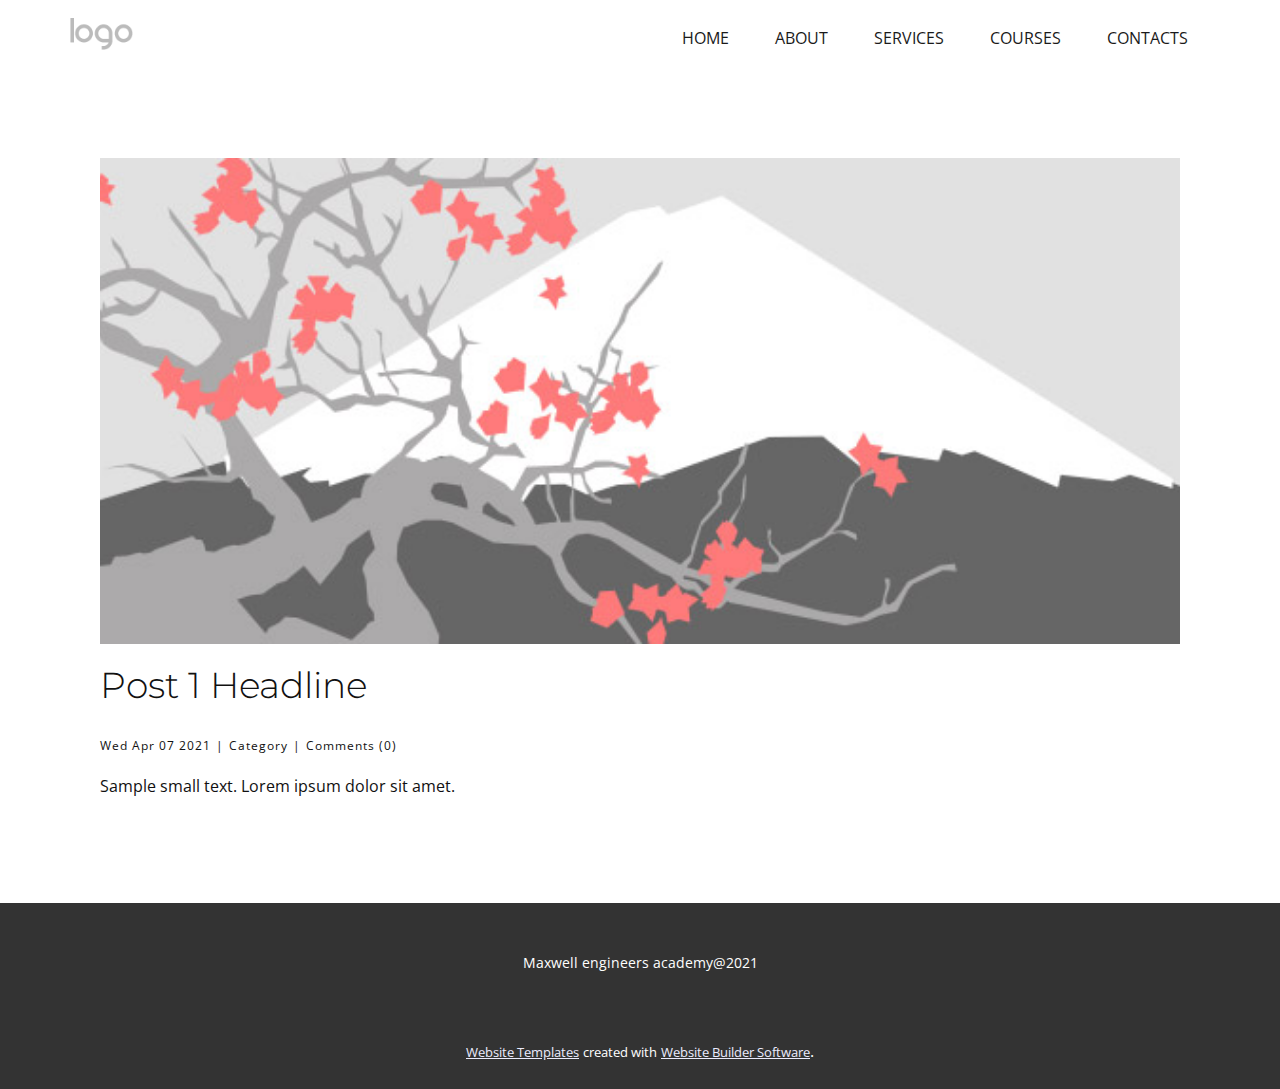
<file: Post-Template.html>
<!DOCTYPE html>
<html style="font-size: 16px;" lang="en-IN">
  <head>
    <meta name="viewport" content="width=device-width, initial-scale=1.0">
    <meta charset="utf-8">
    <meta name="keywords" content="Post 1 Headline">
    <meta name="description" content="">
    <meta name="page_type" content="np-template-header-footer-from-plugin">
    <title>Post Template</title>
    <link rel="stylesheet" href="nicepage.css" media="screen">
<link rel="stylesheet" href="Post-Template.css" media="screen">
    <script class="u-script" type="text/javascript" src="jquery.js" defer=""></script>
    <script class="u-script" type="text/javascript" src="nicepage.js" defer=""></script>
    <meta name="generator" content="Nicepage 3.11.0, nicepage.com">
    <link id="u-theme-google-font" rel="stylesheet" href="https://fonts.googleapis.com/css?family=Montserrat:100,100i,200,200i,300,300i,400,400i,500,500i,600,600i,700,700i,800,800i,900,900i|Open+Sans:300,300i,400,400i,600,600i,700,700i,800,800i">
    
    
    <script type="application/ld+json">{
		"@context": "http://schema.org",
		"@type": "Organization",
		"name": "Site1",
		"url": "index.html",
		"logo": "images/default-logo.png"
}</script>
    <meta property="og:title" content="Post Template">
    <meta property="og:type" content="website">
    <meta name="theme-color" content="#4345e7">
    <link rel="canonical" href="index.html">
    <meta property="og:url" content="index.html">
  </head>
  <body class="u-body"><header class="u-align-center-sm u-align-center-xs u-clearfix u-header u-header" id="sec-ae20"><div class="u-clearfix u-sheet u-sheet-1">
        <a href="https://nicepage.com" class="u-image u-logo u-image-1" data-image-width="80" data-image-height="40">
          <img src="images/default-logo.png" class="u-logo-image u-logo-image-1" data-image-width="63">
        </a>
        <nav class="u-align-left u-menu u-menu-dropdown u-offcanvas u-menu-1">
          <div class="menu-collapse" style="font-size: 1rem;">
            <a class="u-button-style u-nav-link" href="#">
              <svg class="u-svg-link" preserveAspectRatio="xMidYMin slice" viewBox="0 0 302 302" style=""><use xmlns:xlink="http://www.w3.org/1999/xlink" xlink:href="#svg-8a8f"></use></svg>
              <svg xmlns="http://www.w3.org/2000/svg" xmlns:xlink="http://www.w3.org/1999/xlink" version="1.1" id="svg-8a8f" x="0px" y="0px" viewBox="0 0 302 302" style="enable-background:new 0 0 302 302;" xml:space="preserve" class="u-svg-content"><g><rect y="36" width="302" height="30"></rect><rect y="236" width="302" height="30"></rect><rect y="136" width="302" height="30"></rect>
</g><g></g><g></g><g></g><g></g><g></g><g></g><g></g><g></g><g></g><g></g><g></g><g></g><g></g><g></g><g></g></svg>
            </a>
          </div>
          <div class="u-custom-menu u-nav-container">
            <ul class="u-nav u-spacing-2 u-unstyled u-nav-1"><li class="u-nav-item"><a class="u-border-2 u-border-active-palette-1-base u-border-hover-palette-1-light-1 u-button-style u-nav-link u-radius-50 u-text-active-grey-90 u-text-grey-90 u-text-hover-grey-90" href="HOME.html" style="padding: 10px 20px;">HOME</a>
</li><li class="u-nav-item"><a class="u-border-2 u-border-active-palette-1-base u-border-hover-palette-1-light-1 u-button-style u-nav-link u-radius-50 u-text-active-grey-90 u-text-grey-90 u-text-hover-grey-90" href="HOME.html#carousel_1196" data-page-id="920709127" style="padding: 10px 20px;">ABOUT</a>
</li><li class="u-nav-item"><a class="u-border-2 u-border-active-palette-1-base u-border-hover-palette-1-light-1 u-button-style u-nav-link u-radius-50 u-text-active-grey-90 u-text-grey-90 u-text-hover-grey-90" href="HOME.html#sec-35d9" data-page-id="920709127" style="padding: 10px 20px;">SERVICES</a>
</li><li class="u-nav-item"><a class="u-border-2 u-border-active-palette-1-base u-border-hover-palette-1-light-1 u-button-style u-nav-link u-radius-50 u-text-active-grey-90 u-text-grey-90 u-text-hover-grey-90" href="HOME.html#carousel_5a9f" data-page-id="920709127" style="padding: 10px 20px;">COURSES</a>
</li><li class="u-nav-item"><a class="u-border-2 u-border-active-palette-1-base u-border-hover-palette-1-light-1 u-button-style u-nav-link u-radius-50 u-text-active-grey-90 u-text-grey-90 u-text-hover-grey-90" href="HOME.html#carousel_87fe" data-page-id="920709127" target="_blank" style="padding: 10px 20px;">CONTACTS</a>
</li></ul>
          </div>
          <div class="u-custom-menu u-nav-container-collapse">
            <div class="u-align-center u-black u-container-style u-inner-container-layout u-opacity u-opacity-95 u-sidenav">
              <div class="u-sidenav-overflow">
                <div class="u-menu-close"></div>
                <ul class="u-align-center u-nav u-popupmenu-items u-unstyled u-nav-2"><li class="u-nav-item"><a class="u-button-style u-nav-link" href="HOME.html" style="padding: 10px 20px;">HOME</a>
</li><li class="u-nav-item"><a class="u-button-style u-nav-link" href="HOME.html#carousel_1196" data-page-id="920709127" style="padding: 10px 20px;">ABOUT</a>
</li><li class="u-nav-item"><a class="u-button-style u-nav-link" href="HOME.html#sec-35d9" data-page-id="920709127" style="padding: 10px 20px;">SERVICES</a>
</li><li class="u-nav-item"><a class="u-button-style u-nav-link" href="HOME.html#carousel_5a9f" data-page-id="920709127" style="padding: 10px 20px;">COURSES</a>
</li><li class="u-nav-item"><a class="u-button-style u-nav-link" href="HOME.html#carousel_87fe" data-page-id="920709127" target="_blank" style="padding: 10px 20px;">CONTACTS</a>
</li></ul>
              </div>
            </div>
            <div class="u-black u-menu-overlay u-opacity u-opacity-70"></div>
          </div>
        </nav>
      </div></header>
    <section class="u-align-center u-clearfix u-section-1" id="sec-94ff">
      <div class="u-clearfix u-sheet u-valign-middle-md u-valign-middle-sm u-valign-middle-xs u-sheet-1"><!--post_details--><!--post_details_options_json--><!--{"source":""}--><!--/post_details_options_json--><!--blog_post-->
        <div class="u-container-style u-expanded-width u-post-details u-post-details-1">
          <div class="u-container-layout u-valign-middle u-container-layout-1"><!--blog_post_image-->
            <img alt="" class="u-blog-control u-expanded-width u-image u-image-default u-image-1" src="images/2.jpeg"><!--/blog_post_image--><!--blog_post_header-->
            <h2 class="u-blog-control u-text u-text-1">
              <a class="u-post-header-link" href="blog/post.html"><!--blog_post_header_content-->Post 1 Headline<!--/blog_post_header_content--></a>
            </h2><!--/blog_post_header--><!--blog_post_metadata-->
            <div class="u-blog-control u-metadata u-metadata-1"><!--blog_post_metadata_date-->
              <span class="u-meta-date u-meta-icon"><!--blog_post_metadata_date_content-->Wed Apr 07 2021<!--/blog_post_metadata_date_content--></span><!--/blog_post_metadata_date--><!--blog_post_metadata_category-->
              <span class="u-meta-category u-meta-icon"><!--blog_post_metadata_category_content-->Category<!--/blog_post_metadata_category_content--></span><!--/blog_post_metadata_category--><!--blog_post_metadata_comments-->
              <span class="u-meta-comments u-meta-icon"><!--blog_post_metadata_comments_content-->Comments (0)<!--/blog_post_metadata_comments_content--></span><!--/blog_post_metadata_comments-->
            </div><!--/blog_post_metadata--><!--blog_post_content-->
            <div class="u-align-justify u-blog-control u-post-content u-text u-text-2"><!--blog_post_content_content-->Sample small text. Lorem ipsum dolor sit amet.<!--/blog_post_content_content--></div><!--/blog_post_content-->
          </div>
        </div><!--/blog_post--><!--/post_details-->
      </div>
    </section>
    
    
    <footer class="u-align-center u-clearfix u-footer u-grey-80 u-footer" id="sec-141e"><div class="u-clearfix u-sheet u-valign-middle u-sheet-1">
        <p class="u-small-text u-text u-text-variant u-text-1">Maxwell engineers academy@2021</p>
      </div></footer>
    <section class="u-backlink u-clearfix u-grey-80">
      <a class="u-link" href="https://nicepage.com/website-templates" target="_blank">
        <span>Website Templates</span>
      </a>
      <p class="u-text">
        <span>created with</span>
      </p>
      <a class="u-link" href="https://nicepage.com/" target="_blank">
        <span>Website Builder Software</span>
      </a>. 
    </section>
  </body>
</html>
</file>
